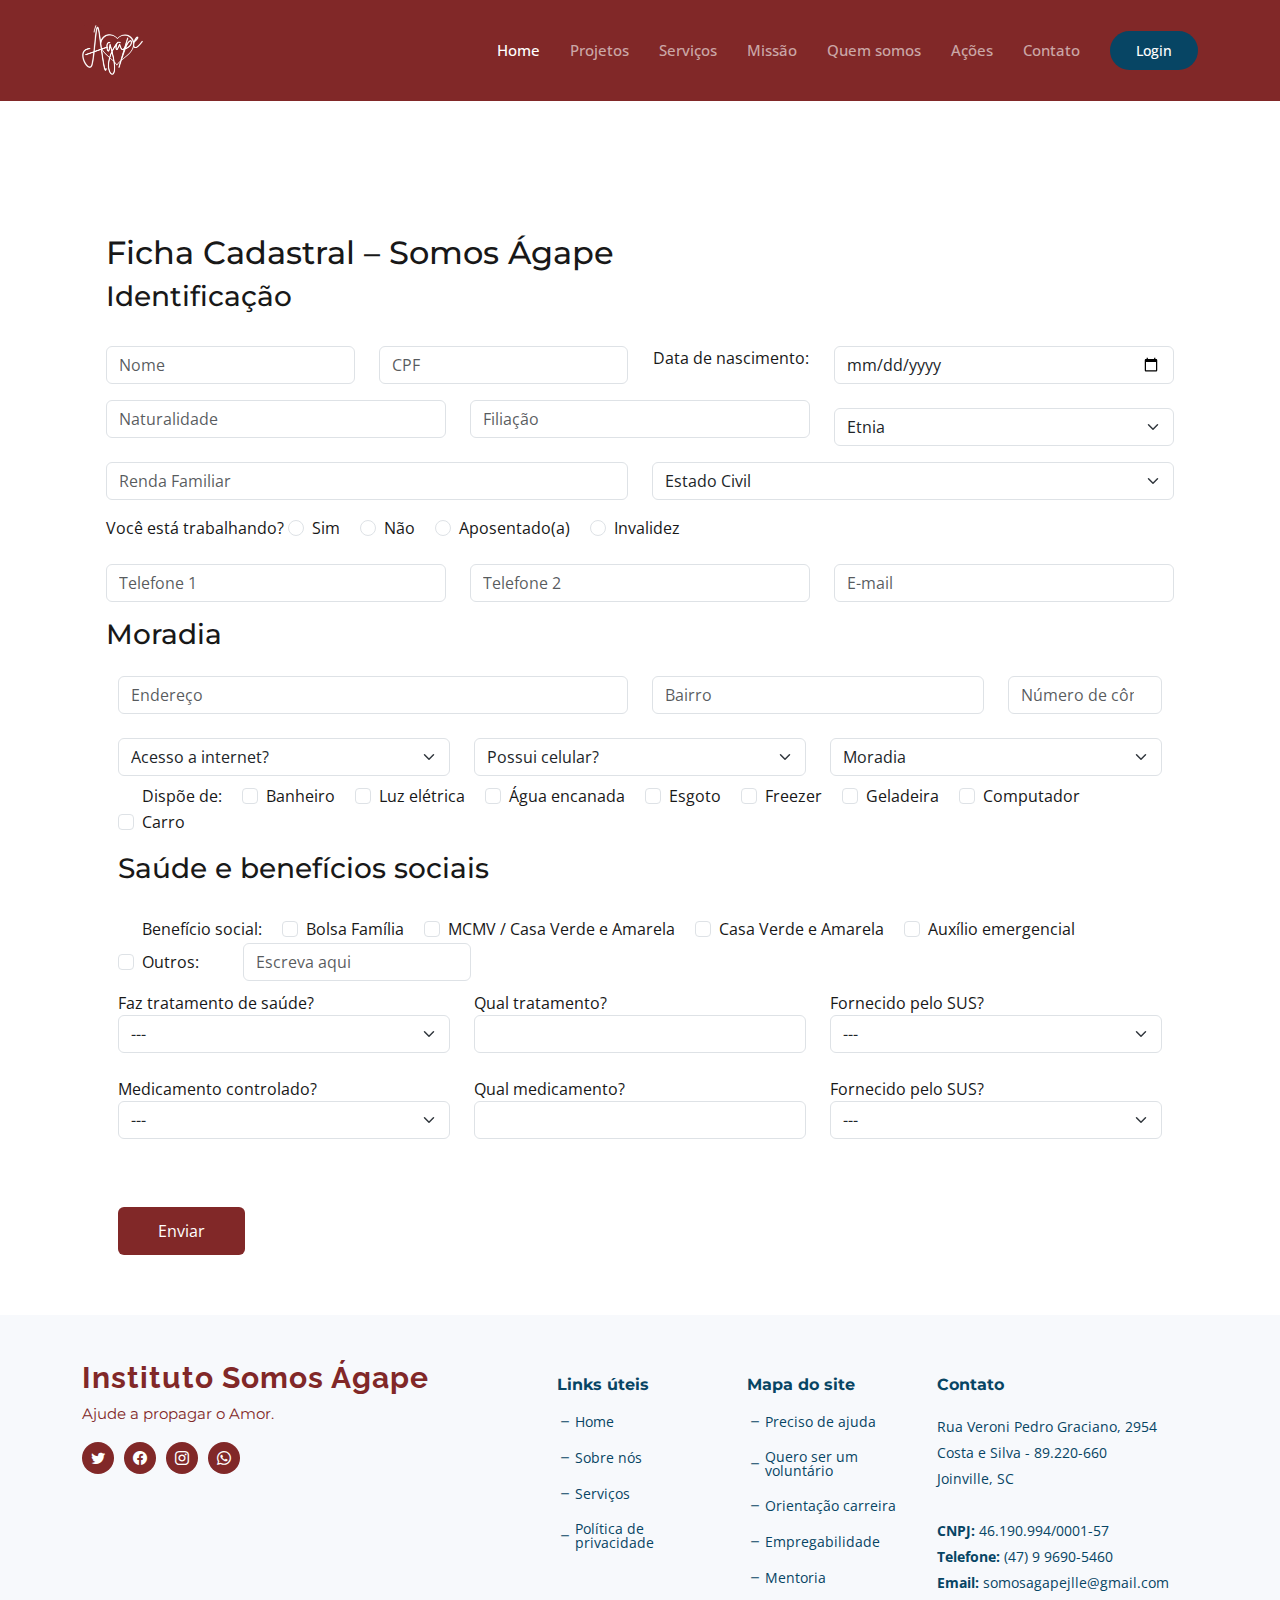
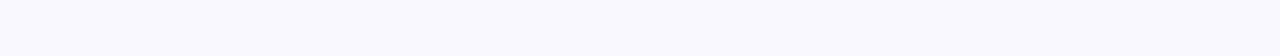
<file: cadastro_familia.html>
<!DOCTYPE html>
<html lang="en">

<head>
  <meta charset="utf-8">
  <meta content="width=device-width, initial-scale=1.0" name="viewport">

  <title>Instituto Somos Ágape - Login</title>
  <meta content="" name="description">
  <meta content="" name="keywords">

  <!-- Favicons -->
  <link href="assets/img/favicon.png" rel="icon">
  <link href="assets/img/apple-touch-icon.png" rel="apple-touch-icon">

  <!-- Google Fonts -->
  <link rel="preconnect" href="https://fonts.googleapis.com">
  <link rel="preconnect" href="https://fonts.gstatic.com" crossorigin>
  <link href="https://fonts.googleapis.com/css2?family=Open+Sans:ital,wght@0,300;0,400;0,500;0,600;0,700;1,300;1,400;1,600;1,700&family=Montserrat:ital,wght@0,300;0,400;0,500;0,600;0,700;1,300;1,400;1,500;1,600;1,700&family=Raleway:ital,wght@0,300;0,400;0,500;0,600;0,700;1,300;1,400;1,500;1,600;1,700&display=swap" rel="stylesheet">

  <!-- Vendor CSS Files -->
  <link href="assets/vendor/bootstrap/css/bootstrap.min.css" rel="stylesheet">
  <link href="assets/vendor/bootstrap-icons/bootstrap-icons.css" rel="stylesheet">
  <link href="assets/vendor/aos/aos.css" rel="stylesheet">
  <link href="assets/vendor/glightbox/css/glightbox.min.css" rel="stylesheet">
  <link href="assets/vendor/swiper/swiper-bundle.min.css" rel="stylesheet">
  <link href="assets/vendor/remixicon/remixicon.css" rel="stylesheet">

  <!-- Template Main CSS File -->
  <link href="assets/css/cadastro_familia.css" rel="stylesheet">
</head>

<body class="page-contact">

  <!-- ======= Header ======= -->
  <header id="header" class="header d-flex align-items-center fixed-top">
    <div class="container-fluid container-xl d-flex align-items-center justify-content-between">

      <a href="index.html" class="logo d-flex align-items-center">
        <!-- Uncomment the line below if you also wish to use an image logo -->
        <!-- <img src="assets/img/logo.png" alt=""> -->
        <h1 class="d-flex align-items-center"><img src="assets/img/logo_limpa.png" alt=""></h1>
      </a>

      <i class="mobile-nav-toggle mobile-nav-show bi bi-list"></i>
      <i class="mobile-nav-toggle mobile-nav-hide d-none bi bi-x"></i>

      <nav id="navbar" class="navbar">
        <ul>
          <li><a href="index.html" class="active">Home</a></li>
          <li><a href="index.html#why-us">Projetos</a></li>
          <li><a href="index.html#services-list">Serviços</a></li>
          <li><a href="index.html#call-to-action">Missão</a></li>
          <li><a href="index.html#team">Quem somos</a></li>
          <li><a href="index.html#recent-posts">Ações</a></li>
          <li><a href="contact.html">Contato</a></li>
          <li><a class="login btn" href="login.html">Login</a></li>
        </ul>
      </nav><!-- .navbar -->

    </div>
  </header><!-- End Header -->

  <main id="main">

    <!-- ======= Breadcrumbs ======= -->
    <div class="breadcrumbs d-flex align-items-center">
      <div class="container position-relative d-flex flex-column align-items-center">



      </div>
    </div><!-- End Breadcrumbs -->

    <!-- ======= Contact Section ======= -->
    <section id="login" class="login">
      <div class="container" data-aos="fade-up">

        <div class="section-title">
          <!-- <h1>Login</h1> -->
        </div>
        <form class="row mt-5 d-flex justify-content-between flex-fill container mt-5 form-container mx-auto" method="POST" action="config.php">
          <h2 class="mt-3">Ficha Cadastral – Somos Ágape</h2>
  
          <!-- Seção de Identificação -->
          <h3>Identificação</h3>
          <div class="container mt-3">
            <!-- <form> -->
              <!-- Linha 1: Nome, CPF, Data de Nascimento -->
              <div class="row mb-3">
                <div class="col-md-3 col-sm-6 mt-2">
                    <input type="text" class="form-control" placeholder="Nome" required>
                </div>
                <div class="col-md-3 col-sm-6 mt-2">
                    <input type="text" class="form-control" placeholder="CPF" maxlength="11" required>
                </div>
                <div class="col-md-2 col-sm-6 mt-2 text-center">
                    <span>Data de nascimento:</span>
                </div>
                <div class="col-md-4 col-sm-6 mt-2">
                  <input type="date" class="form-control" required>
              </div>
              </div>

              <!-- Linha 2: Naturalidade, Filiação, Etnia -->
              <div class="row mb-3 mt-2">
                <div class="col-md-4 col-sm-6">
                    <input type="text" class="form-control" placeholder="Naturalidade" required>
                </div>
                <div class="col-md-4 col-sm-6">
                    <input type="text" class="form-control" placeholder="Filiação" required>
                </div>
                <div class="col-md-4 col-sm-12 mt-2">
                    <select class="form-select" required>
                        <option selected disabled>Etnia</option>
                        <option value="branco">Branco</option>
                        <option value="preta">Preta</option>
                        <option value="parda">Parda</option>
                        <option value="indigena">Indígena</option>
                        <option value="outro">Outro</option>
                    </select>
                </div>
              </div>

    
              <!-- Linha 3: Renda Familiar, Estado Civil -->
              <div class="row mb-3 mt-2">
                  <div class="col">
                      <input type="text" class="form-control" placeholder="Renda Familiar" required>
                  </div>
                  <div class="col ">
                      <select class="form-select" required>
                          <option selected disabled>Estado Civil</option>
                          <option value="casado">Casado(a)</option>
                          <option value="uniao_estavel">União Estável</option>
                          <option value="solteiro">Solteiro(a)</option>
                          <option value="viuvo">Viúvo(a)</option>
                          <option value="divorciado">Divorciado(a)</option>
                          <option value="outro">Outro</option>
                      </select>
                  </div>
              </div>
    
              <!-- Linha 4: Trabalhando? -->
              <div class="mb-3 mt-2">
                <label class="form-label">Você está trabalhando?</label>
                <div class="form-check form-check-inline">
                    <input class="form-check-input" type="radio" name="trabalhando" id="trabalhandoSim" value="sim" required>
                    <label class="form-check-label" for="trabalhandoSim">Sim</label>
                </div>
                <div class="form-check form-check-inline">
                    <input class="form-check-input" type="radio" name="trabalhando" id="trabalhandoNao" value="nao">
                    <label class="form-check-label" for="trabalhandoNao">Não</label>
                </div>
                <div class="form-check form-check-inline">
                    <input class="form-check-input" type="radio" name="trabalhando" id="trabalhandoAposentado" value="aposentado">
                    <label class="form-check-label" for="trabalhandoAposentado">Aposentado(a)</label>
                </div>
                <div class="form-check form-check-inline">
                    <input class="form-check-input" type="radio" name="trabalhando" id="trabalhandoInvalidez" value="invalidez">
                    <label class="form-check-label" for="trabalhandoInvalidez">Invalidez</label>
                </div>
            </div>
              
    
            <!-- Linha 5: Telefone 1, Telefone 2, E-mail -->
            <div class="row mb-3">
                <div class="col">
                    <input type="tel" class="form-control" placeholder="Telefone 1" required>
                </div>
                <div class="col">
                    <input type="tel" class="form-control" placeholder="Telefone 2">
                </div>
                <div class="col">
                    <input type="email" class="form-control" placeholder="E-mail" required>
                </div>
            </div>

            <h3>Moradia</h3>
            <div class="container mt-3">
              <!-- <form> -->
              <!-- Linha 1: Nome, CPF, Data de Nascimento -->
              <div class="row mb-3">
                <div class="col-md-6 col-sm-6 mt-2">
                    <input type="text" class="form-control" placeholder="Endereço" required>
                </div>
                <div class="col-md-4 col-sm-4 mt-2">
                    <input type="text" class="form-control" placeholder="Bairro" required>
                </div>
                <div class="col-md-2 col-sm-2 mt-2">
                  <input type="number" class="form-control" placeholder="Número de cômodos">
                </div>
              </div>
              <div class="row mb-3">
                <div class="col-md-4 col-sm-4 mt-2">
                  <select class="form-select" required>
                      <option selected disabled>Acesso a internet?</option>
                      <option value="sim">Sim</option>
                      <option value="nao">Não</option>
                  </select>
                </div>
                <div class="col-md-4 col-sm-4 mt-2">
                  <select class="form-select" required>
                      <option selected disabled>Possui celular?</option>
                      <option value="sim">Sim</option>
                      <option value="nao">Não</option>
                  </select>
                </div>
                <div class="col-md-4 col-sm-4 mt-2">
                  <select class="form-select" required>
                      <option selected disabled>Moradia</option>
                      <option value="propria">Própria</option>
                      <option value="financiada">Financiada</option>
                      <option value="alugada">Alugada</option>
                      <option value="cedido">Cedido</option>
                      <option value="invasão">Invasão</option>
                      <option value="outros">Outros</option>
                  </select>
                </div>
                <div class="col-md-12 col-sm-12 mt-2">
                  <p class="form-check form-check-inline">Dispõe de:</p>
                  <div class="form-check form-check-inline">
                    <input class="form-check-input" type="checkbox" name="features" id="banheiro" value="banheiro">
                    <label class="form-check-label" for="banheiro">Banheiro</label>
                  </div>
                  <div class="form-check form-check-inline">
                    <input class="form-check-input" type="checkbox" name="features" id="eletricidade" value="eletricidade">
                    <label class="form-check-label" for="eletricidade">Luz elétrica</label>
                  </div>
                  <div class="form-check form-check-inline">
                    <input class="form-check-input" type="checkbox" name="features" id="agua" value="agua">
                    <label class="form-check-label" for="agua">Água encanada</label>
                  </div>
                  <div class="form-check form-check-inline">
                    <input class="form-check-input" type="checkbox" name="features" id="esgoto" value="esgoto">
                    <label class="form-check-label" for="esgoto">Esgoto</label>
                  </div>
                  <div class="form-check form-check-inline">
                    <input class="form-check-input" type="checkbox" name="features" id="freezer" value="freezer">
                    <label class="form-check-label" for="freezer">Freezer</label>
                  </div>
                  <div class="form-check form-check-inline">
                    <input class="form-check-input" type="checkbox" name="features" id="geladeira" value="geladeira">
                    <label class="form-check-label" for="geladeira">Geladeira</label>
                  </div>
                  <div class="form-check form-check-inline">
                    <input class="form-check-input" type="checkbox" name="features" id="computador" value="computador">
                    <label class="form-check-label" for="computador">Computador</label>
                  </div>
                  <div class="form-check form-check-inline">
                    <input class="form-check-input" type="checkbox" name="features" id="carro" value="carro">
                    <label class="form-check-label" for="carro">Carro</label>
                  </div>

              </div>
              <h3 class="mt-3">Saúde e benefícios sociais</h3>
              <div class="container mt-3">
                <div class="row mb-3">
                  <div class="col-md-12 col-sm-12 mt-2">
                    <p class="form-check form-check-inline">Benefício social:</p>
                    <div class="form-check form-check-inline">
                      <input class="form-check-input" type="checkbox" name="features" id="bolsa_familia" value="bolsa_familia">
                      <label class="form-check-label" for="bolsa_familia">Bolsa Família</label>
                    </div>
                    <div class="form-check form-check-inline">
                      <input class="form-check-input" type="checkbox" name="features" id="mcmv" value="mcmv">
                      <label class="form-check-label" for="mcmv">MCMV / Casa Verde e Amarela</label>
                    </div>
                    <div class="form-check form-check-inline">
                      <input class="form-check-input" type="checkbox" name="features" id="cva" value="cva">
                      <label class="form-check-label" for="cva">Casa Verde e Amarela</label>
                    </div>
                    <div class="form-check form-check-inline">
                      <input class="form-check-input" type="checkbox" name="features" id="aux_emergencial" value="aux_emergencial">
                      <label class="form-check-label" for="aux_emergencial">Auxílio emergencial</label>
                    </div>
                    <div class="form-check form-check-inline">
                      <input class="form-check-input" type="checkbox" name="features" id="outro" value="outro">
                      <label class="form-check-label" for="outro">Outros:</label>
                    </div>
                    <div class="form-check form-check-inline">
                      <!-- <div class="col-md-4 col-sm-4 mt-2"> -->
                        <input type="text" class="form-control" name="outro_texto" id="outro_texto" placeholder="Escreva aqui" required>
                    <!-- </div>   -->
                    </div> 
                    <div class="row mb-3">
                      <div class="col-md-4 col-sm-4 mt-2">
                        <label for="">Faz tratamento de saúde?</label>
                        <select class="form-select" required>
                            <option selected disabled>---</option>
                            <option value="nao">Não</option>
                            <option value="sim">Sim</option>
                        </select>
                      </div>
                      <div class="col-md-4 col-sm-4 mt-2">
                        <label for="">Qual tratamento?</label>
                        <input type="text" class="form-control" name="qual_tratamento" id="qual_tratamento">
                      </div>
                      <div class="col-md-4 col-sm-4 mt-2">
                        <label for="">Fornecido pelo SUS?</label>
                        <select class="form-select" required>
                            <option selected disabled>---</option>
                            <option value="nao">Não</option>
                            <option value="sim">Sim</option>
                        </select>
                      </div>
                    </div>
                    <div class="row mb-3">
                      <div class="col-md-4 col-sm-4 mt-2">
                        <label for="">Medicamento controlado?</label>
                        <select class="form-select" required>
                            <option selected disabled>---</option>
                            <option value="nao">Não</option>
                            <option value="sim">Sim</option>
                        </select>
                      </div>
                      <div class="col-md-4 col-sm-4 mt-2">
                        <label for="">Qual medicamento?</label>
                        <input type="text" class="form-control" name="qual_medicamento" id="qual_medicamento">
                      </div>
                      <div class="col-md-4 col-sm-4 mt-2">
                        <label for="">Fornecido pelo SUS?</label>
                        <select class="form-select" required>
                            <option selected disabled>---</option>
                            <option value="nao">Não</option>
                            <option value="sim">Sim</option>
                        </select>
                      </div>
                    </div>
                    



                </div>
                </div>
              </div>
              
            </div>
    
            <!-- Botão de envio -->
            <button type="submit" name="submit" class="btn btn-primary" onsubmit="return cadastrar()">Enviar</button>
            <!-- </form> -->
        </div>
      </form>

      </div>
    </section>
    <!-- End login Section -->

  </main><!-- End #main -->

  <!-- ======= Footer ======= -->
  <footer id="footer" class="footer">

    <div class="footer-content">
      <div class="container">
        <div class="row gy-4">
          <div class="col-lg-5 col-md-12 footer-info">
            <a href="index.html" class="logo d-flex align-items-center">
              <span>Instituto Somos Ágape</span>
            </a>
            <p>Ajude a propagar o Amor.</p>
            <div class="social-links d-flex  mt-3">
              <a href="#" class="twitter"><i class="bi bi-twitter"></i></a>
              <a href="#" class="facebook"><i class="bi bi-facebook"></i></a>
              <a target="_blank" href="https://www.instagram.com/institutosomosagape/" class="instagram"><i class="bi bi-instagram"></i></a>
              <a target="_blank" href="https://api.whatsapp.com/send?phone=554796905460" class="linkedin"><i class="bi bi-whatsapp"></i></a>
            </div>
          </div>

          <div class="col-lg-2 col-6 footer-links">
            <h4>Links úteis</h4>
            <ul>
              <li><i class="bi bi-dash"></i> <a href="#">Home</a></li>
              <li><i class="bi bi-dash"></i> <a href="#">Sobre nós</a></li>
              <li><i class="bi bi-dash"></i> <a href="#">Serviços</a></li>
              <!-- <li><i class="bi bi-dash"></i> <a href="#">Terms of service</a></li> -->
              <li><i class="bi bi-dash"></i> <a target="_blank" href="https://drive.google.com/file/d/1CvVMq7YPQeUaAF-wxDKfb9F_fYGl2uC-/view?usp=share_link">Política de privacidade</a></li>
            </ul>
          </div>

          <div class="col-lg-2 col-6 footer-links">
            <h4>Mapa do site</h4>
            <ul>
              <li><i class="bi bi-dash"></i> <a href="#">Preciso de ajuda</a></li>
              <li><i class="bi bi-dash"></i> <a href="#">Quero ser um voluntário</a></li>
              <li><i class="bi bi-dash"></i> <a href="#">Orientação carreira</a></li>
              <li><i class="bi bi-dash"></i> <a href="#">Empregabilidade</a></li>
              <li><i class="bi bi-dash"></i> <a href="#">Mentoria</a></li>
            </ul>
          </div>

          <div class="col-lg-3 col-md-12 footer-contact text-center text-md-start">
            <h4>Contato</h4>
            <p>
              Rua Veroni Pedro Graciano, 2954<br>
              Costa e Silva - 89.220-660<br>
              Joinville, SC
               <br><br>
               <strong>CNPJ:</strong> 46.190.994/0001-57<br> 
              <strong>Telefone:</strong> (47) 9 9690-5460<br>
              <strong>Email:</strong> somosagapejlle@gmail.com<br>
            </p>

          </div>

        </div>
      </div>
    </div>

    <!-- <div class="footer-legal">
      <div class="container">
        <div class="copyright">
          &copy; Copyright <strong><span>Nova</span></strong>. All Rights Reserved
        </div>
        <div class="credits"> -->
          <!-- All the links in the footer should remain intact. -->
          <!-- You can delete the links only if you purchased the pro version. -->
          <!-- Licensing information: https://bootstrapmade.com/license/ -->
          <!-- Purchase the pro version with working PHP/AJAX contact form: https://bootstrapmade.com/nova-bootstrap-business-template/ -->
          <!-- Designed by <a href="https://bootstrapmade.com/">BootstrapMade</a>
        </div>
      </div>
    </div> -->
  <!-- </footer> -->
  <!-- End Footer --><!-- End Footer -->

  <a href="#" class="scroll-top d-flex align-items-center justify-content-center"><i class="bi bi-arrow-up-short"></i></a>

  <div id="preloader"></div>

  <!-- Vendor JS Files -->
  <script src="assets/vendor/bootstrap/js/bootstrap.bundle.min.js"></script>
  <script src="assets/vendor/aos/aos.js"></script>
  <script src="assets/vendor/glightbox/js/glightbox.min.js"></script>
  <script src="assets/vendor/swiper/swiper-bundle.min.js"></script>
  <script src="assets/vendor/isotope-layout/isotope.pkgd.min.js"></script>
  <script src="assets/vendor/php-email-form/validate.js"></script>

  <!-- Template Main JS File -->
  <script src="assets/js/main.js"></script>

</body>

</html>
</file>
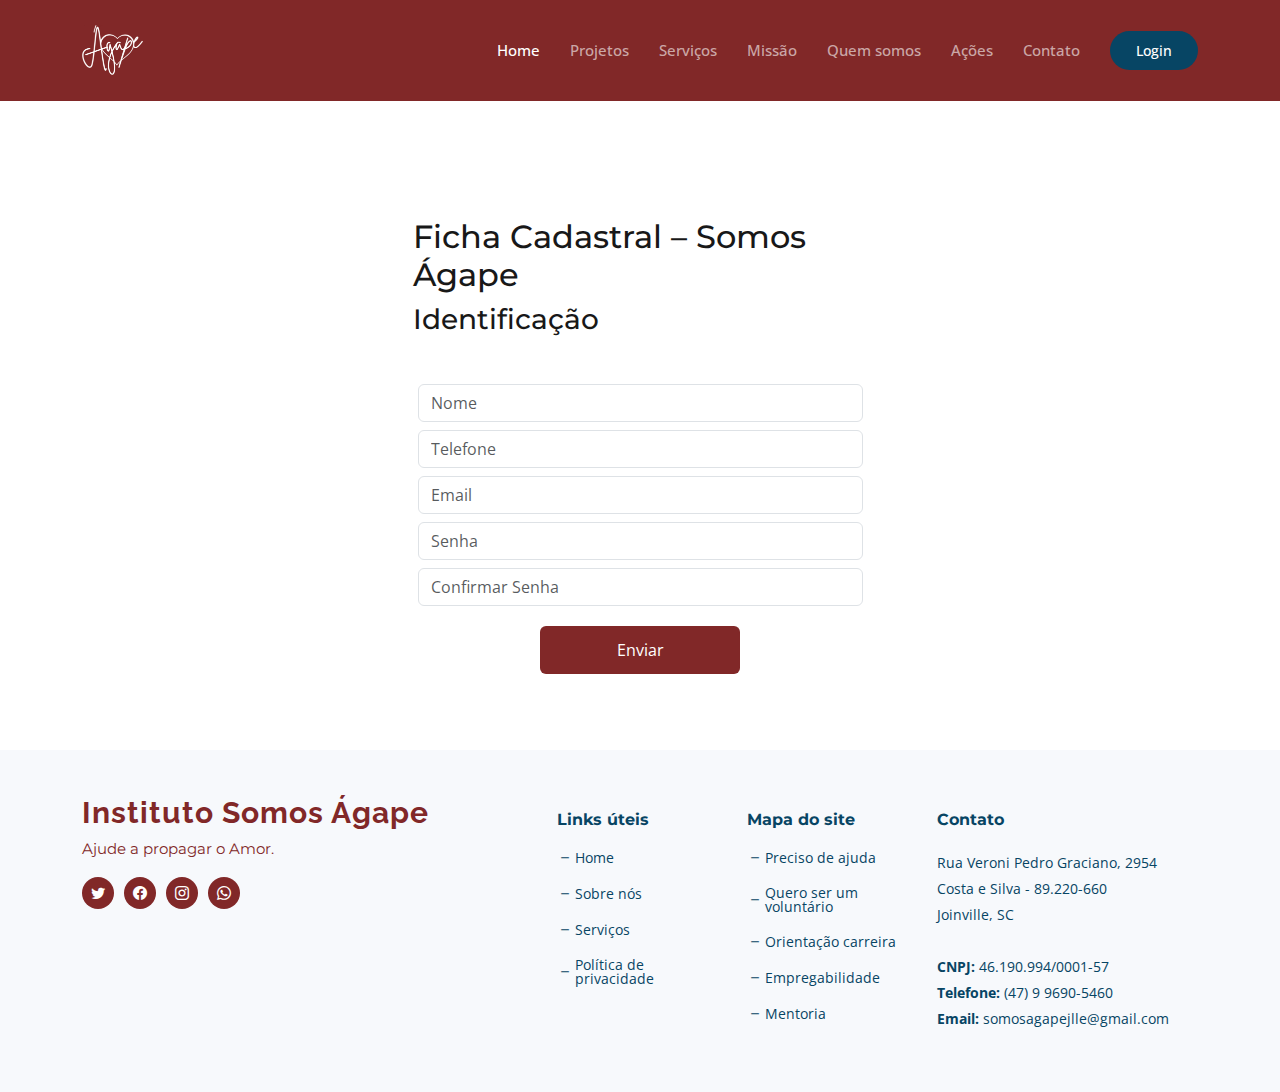
<file: cadastro_teste.html>
<!-- <!DOCTYPE html> -->
<html lang="en">

<head>
  <meta charset="utf-8">
  <meta content="width=device-width, initial-scale=1.0" name="viewport">

  <title>Instituto Somos Ágape - Login</title>
  <meta content="" name="description">
  <meta content="" name="keywords">

  <!-- Favicons -->
  <link href="assets/img/favicon.png" rel="icon">
  <link href="assets/img/apple-touch-icon.png" rel="apple-touch-icon">

  <!-- Google Fonts -->
  <link rel="preconnect" href="https://fonts.googleapis.com">
  <link rel="preconnect" href="https://fonts.gstatic.com" crossorigin>
  <link href="https://fonts.googleapis.com/css2?family=Open+Sans:ital,wght@0,300;0,400;0,500;0,600;0,700;1,300;1,400;1,600;1,700&family=Montserrat:ital,wght@0,300;0,400;0,500;0,600;0,700;1,300;1,400;1,500;1,600;1,700&family=Raleway:ital,wght@0,300;0,400;0,500;0,600;0,700;1,300;1,400;1,500;1,600;1,700&display=swap" rel="stylesheet">

  <!-- Vendor CSS Files -->
  <link href="assets/vendor/bootstrap/css/bootstrap.min.css" rel="stylesheet">
  <link href="assets/vendor/bootstrap-icons/bootstrap-icons.css" rel="stylesheet">
  <link href="assets/vendor/aos/aos.css" rel="stylesheet">
  <link href="assets/vendor/glightbox/css/glightbox.min.css" rel="stylesheet">
  <link href="assets/vendor/swiper/swiper-bundle.min.css" rel="stylesheet">
  <link href="assets/vendor/remixicon/remixicon.css" rel="stylesheet">

  <!-- Template Main CSS File -->
  <link href="assets/css/cadastro_familia.css" rel="stylesheet">
</head>

<body class="page-contact">

  <!-- ======= Header ======= -->
  <header id="header" class="header d-flex align-items-center fixed-top">
    <div class="container-fluid container-xl d-flex align-items-center justify-content-between">

      <a href="index.html" class="logo d-flex align-items-center">
        <!-- Uncomment the line below if you also wish to use an image logo -->
        <!-- <img src="assets/img/logo.png" alt=""> -->
        <h1 class="d-flex align-items-center"><img src="assets/img/logo_limpa.png" alt=""></h1>
      </a>

      <i class="mobile-nav-toggle mobile-nav-show bi bi-list"></i>
      <i class="mobile-nav-toggle mobile-nav-hide d-none bi bi-x"></i>

      <nav id="navbar" class="navbar">
        <ul>
          <li><a href="index.html" class="active">Home</a></li>
          <li><a href="index.html#why-us">Projetos</a></li>
          <li><a href="index.html#services-list">Serviços</a></li>
          <li><a href="index.html#call-to-action">Missão</a></li>
          <li><a href="index.html#team">Quem somos</a></li>
          <li><a href="index.html#recent-posts">Ações</a></li>
          <li><a href="contact.html">Contato</a></li>
          <li><a class="login btn" href="login.html">Login</a></li>
        </ul>
      </nav><!-- .navbar -->

    </div>
  </header><!-- End Header -->

  <main id="main">

    <!-- ======= Breadcrumbs ======= -->
    <div class="breadcrumbs d-flex align-items-center">
      <div class="container position-relative d-flex flex-column align-items-center">



      </div>
    </div><!-- End Breadcrumbs -->

    <!-- ======= Contact Section ======= -->
    <section id="login" class="login">
      <div class="container" data-aos="fade-up">
    
        <div class="section-title">
          </div>
    
        <div class="form-container mx-auto">
          <form class="container mt-5 form-container mx-auto" method="POST" action="config.php">
            <h2 class="col-xl-5 col-md-10 col-sm-12 mt-2 mx-auto">Ficha Cadastral – Somos Ágape</h2>
    
            <h3 class="col-xl-5 col-md-10 col-sm-12 mt-2 mx-auto">Identificação</h3>
            <div class="container mt-5 form-container mx-auto">
              <form method="POST" action="cadastro_teste.php" class="">
                <div class="">
                  <div class="col-xl-5 col-md-10 col-sm-12 mt-2 mx-auto">
                      <input type="text" name="nome" class="form-control" placeholder="Nome" maxlength="30" required>
                  </div>
                  <!-- <div class="col-xl-5 col-md-6 col-sm-12 mt-2 mx-auto">
                      <input type="text" class="form-control" placeholder="CPF" maxlength="11" required>
                  </div> -->
                  <div class="col-xl-5 col-md-10 col-sm-12 mt-2 mx-auto">
                    <input type="tel" name="telefone" class="form-control" placeholder="Telefone" maxlength="11" required>
                  </div>
                  <div class="col-xl-5 col-md-10 col-sm-12 mt-2 mx-auto">
                    <input type="email" name="email" class="form-control" placeholder="Email" maxlength="40" required>
                  </div>
                  <div class="col-xl-5 col-md-10 col-sm-12 mt-2 mx-auto">
                    <input type="password" name="senha" class="form-control" placeholder="Senha" maxlength="15" required>
                  </div>
                  <div class="col-xl-5 col-md-10 col-sm-12 mt-2 mx-auto">
                    <input type="password" name="confirmarsenha" class="form-control" placeholder="Confirmar Senha" maxlength="15" required>
                  </div>
                </div>
    
                <div class="row mb-3 d-flex align-items-center">
                  <button type="submit" class="btn btn-primary btn-block mx-auto" onsubmit="return cadastrar()">Enviar</button>
                </div>
              </form>
            </div>
          </form>
        </div>
    
        </section>
    <!-- End login Section -->

  </main><!-- End #main -->

  <!-- ======= Footer ======= -->
  <footer id="footer" class="footer">

    <div class="footer-content">
      <div class="container">
        <div class="row gy-4">
          <div class="col-lg-5 col-md-12 footer-info">
            <a href="index.html" class="logo d-flex align-items-center">
              <span>Instituto Somos Ágape</span>
            </a>
            <p>Ajude a propagar o Amor.</p>
            <div class="social-links d-flex  mt-3">
              <a href="#" class="twitter"><i class="bi bi-twitter"></i></a>
              <a href="#" class="facebook"><i class="bi bi-facebook"></i></a>
              <a target="_blank" href="https://www.instagram.com/institutosomosagape/" class="instagram"><i class="bi bi-instagram"></i></a>
              <a target="_blank" href="https://api.whatsapp.com/send?phone=554796905460" class="linkedin"><i class="bi bi-whatsapp"></i></a>
            </div>
          </div>

          <div class="col-lg-2 col-6 footer-links">
            <h4>Links úteis</h4>
            <ul>
              <li><i class="bi bi-dash"></i> <a href="#">Home</a></li>
              <li><i class="bi bi-dash"></i> <a href="#">Sobre nós</a></li>
              <li><i class="bi bi-dash"></i> <a href="#">Serviços</a></li>
              <!-- <li><i class="bi bi-dash"></i> <a href="#">Terms of service</a></li> -->
              <li><i class="bi bi-dash"></i> <a target="_blank" href="https://drive.google.com/file/d/1CvVMq7YPQeUaAF-wxDKfb9F_fYGl2uC-/view?usp=share_link">Política de privacidade</a></li>
            </ul>
          </div>

          <div class="col-lg-2 col-6 footer-links">
            <h4>Mapa do site</h4>
            <ul>
              <li><i class="bi bi-dash"></i> <a href="#">Preciso de ajuda</a></li>
              <li><i class="bi bi-dash"></i> <a href="#">Quero ser um voluntário</a></li>
              <li><i class="bi bi-dash"></i> <a href="#">Orientação carreira</a></li>
              <li><i class="bi bi-dash"></i> <a href="#">Empregabilidade</a></li>
              <li><i class="bi bi-dash"></i> <a href="#">Mentoria</a></li>
            </ul>
          </div>

          <div class="col-lg-3 col-md-12 footer-contact text-center text-md-start">
            <h4>Contato</h4>
            <p>
              Rua Veroni Pedro Graciano, 2954<br>
              Costa e Silva - 89.220-660<br>
              Joinville, SC
               <br><br>
               <strong>CNPJ:</strong> 46.190.994/0001-57<br> 
              <strong>Telefone:</strong> (47) 9 9690-5460<br>
              <strong>Email:</strong> somosagapejlle@gmail.com<br>
            </p>

          </div>

        </div>
      </div>
    </div>

    <!-- <div class="footer-legal">
      <div class="container">
        <div class="copyright">
          &copy; Copyright <strong><span>Nova</span></strong>. All Rights Reserved
        </div>
        <div class="credits"> -->
          <!-- All the links in the footer should remain intact. -->
          <!-- You can delete the links only if you purchased the pro version. -->
          <!-- Licensing information: https://bootstrapmade.com/license/ -->
          <!-- Purchase the pro version with working PHP/AJAX contact form: https://bootstrapmade.com/nova-bootstrap-business-template/ -->
          <!-- Designed by <a href="https://bootstrapmade.com/">BootstrapMade</a>
        </div>
      </div>
    </div> -->
  <!-- </footer> -->
  <!-- End Footer --><!-- End Footer -->

  <a href="#" class="scroll-top d-flex align-items-center justify-content-center"><i class="bi bi-arrow-up-short"></i></a>

  <div id="preloader"></div>

  <!-- Vendor JS Files -->
  <script src="assets/vendor/bootstrap/js/bootstrap.bundle.min.js"></script>
  <script src="assets/vendor/aos/aos.js"></script>
  <script src="assets/vendor/glightbox/js/glightbox.min.js"></script>
  <script src="assets/vendor/swiper/swiper-bundle.min.js"></script>
  <script src="assets/vendor/isotope-layout/isotope.pkgd.min.js"></script>
  <script src="assets/vendor/php-email-form/validate.js"></script>

  <!-- Template Main JS File -->
  <script src="assets/js/main.js"></script>



</body>

</html>
</file>
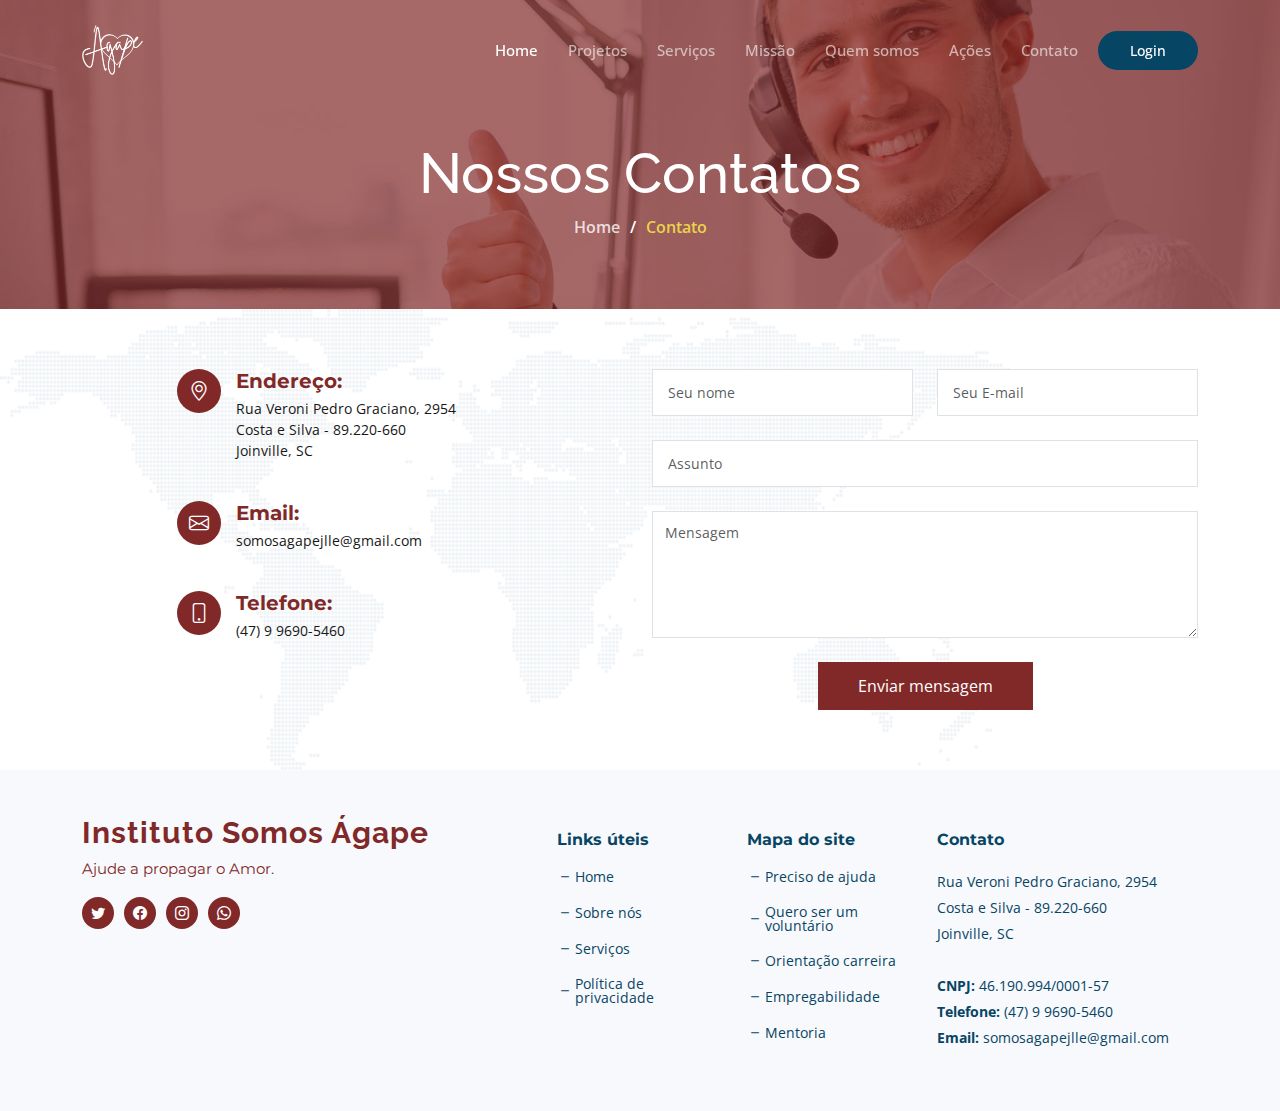
<file: contact.html>
<!DOCTYPE html>
<html lang="en">

<head>
  <meta charset="utf-8">
  <meta content="width=device-width, initial-scale=1.0" name="viewport">

  <title>Nova Bootstrap Template - Contact</title>
  <meta content="" name="description">
  <meta content="" name="keywords">

  <!-- Favicons -->
  <link href="assets/img/favicon/favicon-32x32.png" rel="icon">
  <link href="assets/img/favicon/apple-touch-icon.png" rel="apple-touch-icon">

  <!-- Google Fonts -->
  <link rel="preconnect" href="https://fonts.googleapis.com">
  <link rel="preconnect" href="https://fonts.gstatic.com" crossorigin>
  <link href="https://fonts.googleapis.com/css2?family=Open+Sans:ital,wght@0,300;0,400;0,500;0,600;0,700;1,300;1,400;1,600;1,700&family=Montserrat:ital,wght@0,300;0,400;0,500;0,600;0,700;1,300;1,400;1,500;1,600;1,700&family=Raleway:ital,wght@0,300;0,400;0,500;0,600;0,700;1,300;1,400;1,500;1,600;1,700&display=swap" rel="stylesheet">

  <!-- Vendor CSS Files -->
  <link href="assets/vendor/bootstrap/css/bootstrap.min.css" rel="stylesheet">
  <link href="assets/vendor/bootstrap-icons/bootstrap-icons.css" rel="stylesheet">
  <link href="assets/vendor/aos/aos.css" rel="stylesheet">
  <link href="assets/vendor/glightbox/css/glightbox.min.css" rel="stylesheet">
  <link href="assets/vendor/swiper/swiper-bundle.min.css" rel="stylesheet">
  <link href="assets/vendor/remixicon/remixicon.css" rel="stylesheet">

  <!-- Template Main CSS File -->
  <link href="assets/css/main.css" rel="stylesheet">

  <!-- =======================================================
  * Template Name: Nova
  * Updated: Aug 30 2023 with Bootstrap v5.3.1
  * Template URL: https://bootstrapmade.com/nova-bootstrap-business-template/
  * Author: BootstrapMade.com
  * License: https://bootstrapmade.com/license/
  ======================================================== -->
</head>

<body class="page-contact">

  <!-- ======= Header ======= -->
  <header id="header" class="header d-flex align-items-center fixed-top">
    <div class="container-fluid container-xl d-flex align-items-center justify-content-between">

      <a href="index.html" class="logo d-flex align-items-center">
        <!-- Uncomment the line below if you also wish to use an image logo -->
        <!-- <img src="assets/img/logo.png" alt=""> -->
        <h1 class="d-flex align-items-center"><img src="assets/img/logo_limpa.png" alt=""></h1>
      </a>

      <i class="mobile-nav-toggle mobile-nav-show bi bi-list"></i>
      <i class="mobile-nav-toggle mobile-nav-hide d-none bi bi-x"></i>

      <nav id="navbar" class="navbar">
        <ul>
          <li><a href="index.html" class="active">Home</a></li>
          <li><a href="index.html#why-us">Projetos</a></li>
          <li><a href="index.html#services-list">Serviços</a></li>
          <li><a href="index.html#call-to-action">Missão</a></li>
          <li><a href="index.html#team">Quem somos</a></li>
          <li><a href="index.html#recent-posts">Ações</a></li>
          <li><a href="contact.html">Contato</a></li>
          <li><a class="login btn" href="login.php">Login</a></li>
        </ul>
      </nav><!-- .navbar -->

    </div>
  </header><!-- End Header -->

  <main id="main">

    <!-- ======= Breadcrumbs ======= -->
    <div class="breadcrumbs d-flex align-items-center" style="background-image: url('assets/img/contact-header.jpg');">
      <div class="container position-relative d-flex flex-column align-items-center">

        <h2>Nossos Contatos</h2>
        <ol>
          <li><a href="index.html">Home</a></li>
          <li>Contato</li>
        </ol>

      </div>
    </div><!-- End Breadcrumbs -->

    <!-- ======= Contact Section ======= -->
    <section id="contact" class="contact">
      <div class="container position-relative" data-aos="fade-up">

        <div class="row gy-4 d-flex justify-content-end">

          <div class="col-lg-5" data-aos="fade-up" data-aos-delay="100">

            <div class="info-item d-flex">
              <i class="bi bi-geo-alt flex-shrink-0"></i>
              <div>
                <h4>Endereço:</h4>
                <p>Rua Veroni Pedro Graciano, 2954</p>
                <p>Costa e Silva - 89.220-660</p>
                <p>Joinville, SC</p>
              </div>
            </div><!-- End Info Item -->

            <div class="info-item d-flex">
              <i class="bi bi-envelope flex-shrink-0"></i>
              <div>
                <h4>Email:</h4>
                <p>somosagapejlle@gmail.com</p>
              </div>
            </div><!-- End Info Item -->

            <div class="info-item d-flex">
              <i class="bi bi-phone flex-shrink-0"></i>
              <div>
                <h4>Telefone:</h4>
                <p>(47) 9 9690-5460</p>
              </div>
            </div><!-- End Info Item -->

          </div>

          <div class="col-lg-6" data-aos="fade-up" data-aos-delay="250">

            <form action="forms/contact.php" method="post" role="form" class="php-email-form">
              <div class="row">
                <div class="col-md-6 form-group">
                  <input type="text" name="name" class="form-control" id="name" placeholder="Seu nome" required>
                </div>
                <div class="col-md-6 form-group mt-3 mt-md-0">
                  <input type="email" class="form-control" name="email" id="email" placeholder="Seu E-mail" required>
                </div>
              </div>
              <div class="form-group mt-3">
                <input type="text" class="form-control" name="subject" id="subject" placeholder="Assunto" required>
              </div>
              <div class="form-group mt-3">
                <textarea class="form-control" name="message" rows="5" placeholder="Mensagem" required></textarea>
              </div>
              <div class="my-3">
                <div class="loading">Carregando</div>
                <div class="error-message"></div>
                <div class="sent-message">Sua mensagem foi enviada. Obrigado!</div>
              </div>
              <div class="text-center"><button type="submit">Enviar mensagem</button></div>
            </form>

          </div><!-- End Contact Form -->

        </div>

      </div>
    </section><!-- End Contact Section -->

  </main><!-- End #main -->

  <!-- ======= Footer ======= -->
  <footer id="footer" class="footer">

    <div class="footer-content">
      <div class="container">
        <div class="row gy-4">
          <div class="col-lg-5 col-md-12 footer-info">
            <a href="index.html" class="logo d-flex align-items-center">
              <span>Instituto Somos Ágape</span>
            </a>
            <p>Ajude a propagar o Amor.</p>
            <div class="social-links d-flex  mt-3">
              <a href="#" class="twitter"><i class="bi bi-twitter"></i></a>
              <a href="#" class="facebook"><i class="bi bi-facebook"></i></a>
              <a target="_blank" href="https://www.instagram.com/institutosomosagape/" class="instagram"><i class="bi bi-instagram"></i></a>
              <a target="_blank" href="https://api.whatsapp.com/send?phone=554796905460" class="linkedin"><i class="bi bi-whatsapp"></i></a>
            </div>
          </div>

          <div class="col-lg-2 col-6 footer-links">
            <h4>Links úteis</h4>
            <ul>
              <li><i class="bi bi-dash"></i> <a href="#">Home</a></li>
              <li><i class="bi bi-dash"></i> <a href="#">Sobre nós</a></li>
              <li><i class="bi bi-dash"></i> <a href="#">Serviços</a></li>
              <!-- <li><i class="bi bi-dash"></i> <a href="#">Terms of service</a></li> -->
              <li><i class="bi bi-dash"></i> <a target="_blank" href="https://drive.google.com/file/d/1CvVMq7YPQeUaAF-wxDKfb9F_fYGl2uC-/view?usp=share_link">Política de privacidade</a></li>
            </ul>
          </div>

          <div class="col-lg-2 col-6 footer-links">
            <h4>Mapa do site</h4>
            <ul>
              <li><i class="bi bi-dash"></i> <a href="#">Preciso de ajuda</a></li>
              <li><i class="bi bi-dash"></i> <a href="#">Quero ser um voluntário</a></li>
              <li><i class="bi bi-dash"></i> <a href="#">Orientação carreira</a></li>
              <li><i class="bi bi-dash"></i> <a href="#">Empregabilidade</a></li>
              <li><i class="bi bi-dash"></i> <a href="#">Mentoria</a></li>
            </ul>
          </div>

          <div class="col-lg-3 col-md-12 footer-contact text-center text-md-start">
            <h4>Contato</h4>
            <p>
              Rua Veroni Pedro Graciano, 2954<br>
              Costa e Silva - 89.220-660<br>
              Joinville, SC
               <br><br>
               <strong>CNPJ:</strong> 46.190.994/0001-57<br> 
              <strong>Telefone:</strong> (47) 9 9690-5460<br>
              <strong>Email:</strong> somosagapejlle@gmail.com<br>
            </p>

          </div>

        </div>
      </div>
    </div>

    <!-- <div class="footer-legal">
      <div class="container">
        <div class="copyright">
          &copy; Copyright <strong><span>Nova</span></strong>. All Rights Reserved
        </div>
        <div class="credits"> -->
          <!-- All the links in the footer should remain intact. -->
          <!-- You can delete the links only if you purchased the pro version. -->
          <!-- Licensing information: https://bootstrapmade.com/license/ -->
          <!-- Purchase the pro version with working PHP/AJAX contact form: https://bootstrapmade.com/nova-bootstrap-business-template/ -->
          <!-- Designed by <a href="https://bootstrapmade.com/">BootstrapMade</a>
        </div>
      </div>
    </div> -->
  <!-- </footer> -->
  <!-- End Footer --><!-- End Footer -->

  <a href="#" class="scroll-top d-flex align-items-center justify-content-center"><i class="bi bi-arrow-up-short"></i></a>

  <div id="preloader"></div>

  <!-- Vendor JS Files -->
  <script src="assets/vendor/bootstrap/js/bootstrap.bundle.min.js"></script>
  <script src="assets/vendor/aos/aos.js"></script>
  <script src="assets/vendor/glightbox/js/glightbox.min.js"></script>
  <script src="assets/vendor/swiper/swiper-bundle.min.js"></script>
  <script src="assets/vendor/isotope-layout/isotope.pkgd.min.js"></script>
  <script src="assets/vendor/php-email-form/validate.js"></script>

  <!-- Template Main JS File -->
  <script src="assets/js/main.js"></script>

</body>

</html>
</file>
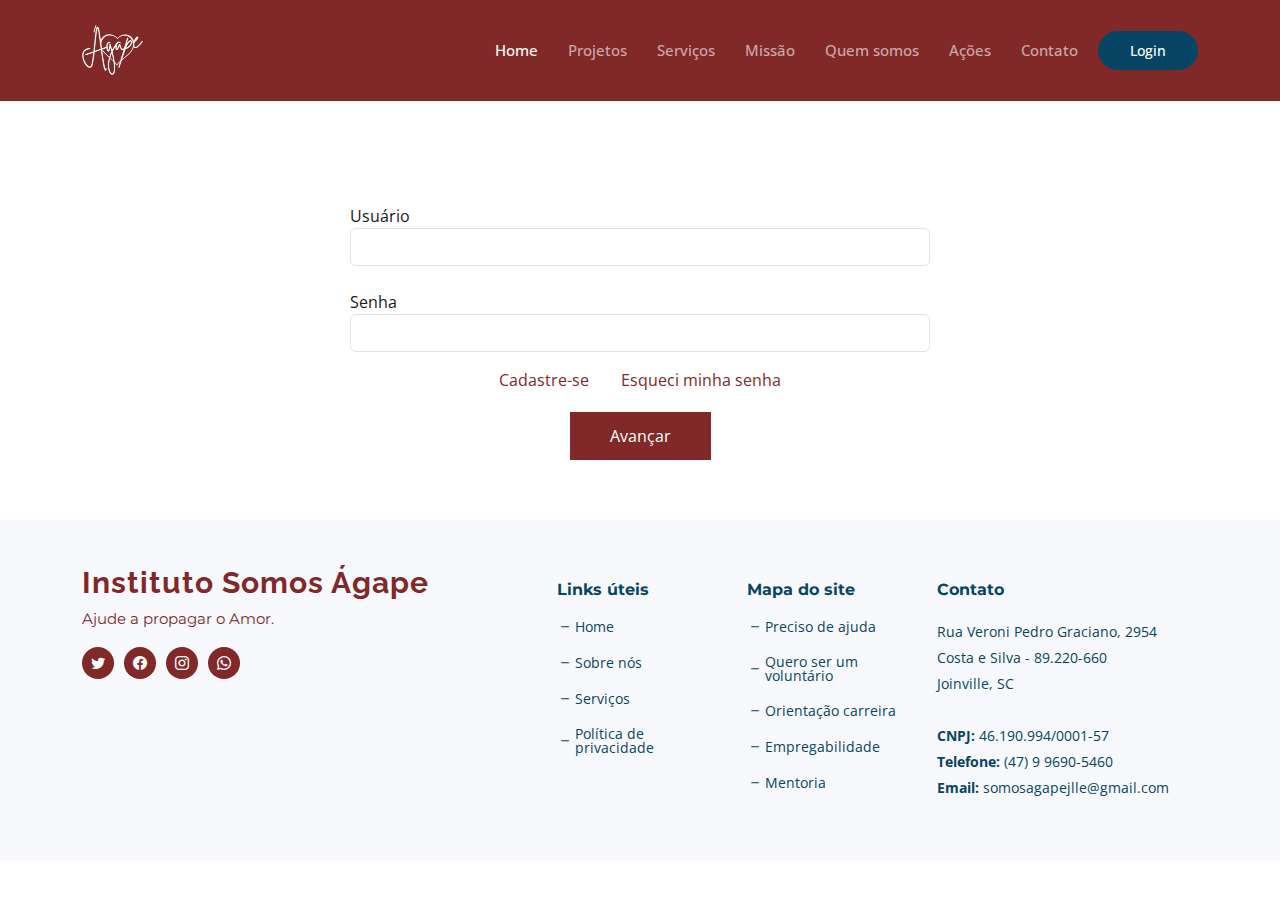
<file: login.html>
<!DOCTYPE html>
<html lang="en">

<head>
  <meta charset="utf-8">
  <meta content="width=device-width, initial-scale=1.0" name="viewport">

  <title>Instituto Somos Ágape - Login</title>
  <meta content="" name="description">
  <meta content="" name="keywords">

  <!-- Favicons -->
  <link href="assets/img/favicon/favicon-32x32.png" rel="icon">
  <link href="assets/img/favicon/apple-touch-icon.png" rel="apple-touch-icon">

  <!-- Google Fonts -->
  <link rel="preconnect" href="https://fonts.googleapis.com">
  <link rel="preconnect" href="https://fonts.gstatic.com" crossorigin>
  <link href="https://fonts.googleapis.com/css2?family=Open+Sans:ital,wght@0,300;0,400;0,500;0,600;0,700;1,300;1,400;1,600;1,700&family=Montserrat:ital,wght@0,300;0,400;0,500;0,600;0,700;1,300;1,400;1,500;1,600;1,700&family=Raleway:ital,wght@0,300;0,400;0,500;0,600;0,700;1,300;1,400;1,500;1,600;1,700&display=swap" rel="stylesheet">

  <!-- Vendor CSS Files -->
  <link href="assets/vendor/bootstrap/css/bootstrap.min.css" rel="stylesheet">
  <link href="assets/vendor/bootstrap-icons/bootstrap-icons.css" rel="stylesheet">
  <link href="assets/vendor/aos/aos.css" rel="stylesheet">
  <link href="assets/vendor/glightbox/css/glightbox.min.css" rel="stylesheet">
  <link href="assets/vendor/swiper/swiper-bundle.min.css" rel="stylesheet">
  <link href="assets/vendor/remixicon/remixicon.css" rel="stylesheet">

  <!-- Template Main CSS File -->
  <link href="assets/css/login.css" rel="stylesheet">
</head>

<body class="page-contact">

  <!-- ======= Header ======= -->
  <header id="header" class="header d-flex align-items-center fixed-top">
    <div class="container-fluid container-xl d-flex align-items-center justify-content-between">

      <a href="index.html" class="logo d-flex align-items-center">
        <!-- Uncomment the line below if you also wish to use an image logo -->
        <!-- <img src="assets/img/logo.png" alt=""> -->
        <h1 class="d-flex align-items-center"><img src="assets/img/logo_limpa.png" alt=""></h1>
      </a>

      <i class="mobile-nav-toggle mobile-nav-show bi bi-list"></i>
      <i class="mobile-nav-toggle mobile-nav-hide d-none bi bi-x"></i>

      <nav id="navbar" class="navbar">
        <ul>
          <li><a href="index.html" class="active">Home</a></li>
          <li><a href="index.html#why-us">Projetos</a></li>
          <li><a href="index.html#services-list">Serviços</a></li>
          <li><a href="index.html#call-to-action">Missão</a></li>
          <li><a href="index.html#team">Quem somos</a></li>
          <li><a href="index.html#recent-posts">Ações</a></li>
          <li><a href="contact.html">Contato</a></li>
          <li><a class="login btn" href="login.html">Login</a></li>
        </ul>
      </nav>
      <!-- .navbar -->

    </div>
  </header>
  <!-- End Header -->

  <main id="main">

    <!-- ======= Breadcrumbs ======= -->
    <div class="breadcrumbs d-flex align-items-center">
      <div class="container position-relative d-flex flex-column align-items-center">
      </div>
    </div>
    <!-- End Breadcrumbs -->

    <!-- ======= Login Section ======= -->
    <section id="login" class="login">
        <form action="verify_login.php" method="POST">
          <div class="row mt-5 justify-content-center px-5">
            <div class="col-xl-6 col-lg-6 col-md-6 col-sm-10">
                <!-- <div class="d-flex justify-content-center">
                  <div class="form-check form-check-inline px-5">
                    <input class="form-check-input" type="radio" name="inlineRadioOptions" id="inlineRadio1" value="option1">
                    <label class="form-check-label" for="inlineRadio1">Família</label>
                  </div>
                  <div class="form-check form-check-inline px-5">
                    <input class="form-check-input" type="radio" name="inlineRadioOptions" id="inlineRadio2" value="option2">
                    <label class="form-check-label" for="inlineRadio2">Voluntário</label>
                  </div>
                </div> -->

                <div class="row mt-3">
                  <div class="form-group">
                    <label class="form-check-label" for="email">Usuário</label>
                    <input type="email" name="email" class="form-control" id="email" placeholder="" required>
                  </div>
                  <div class="mt-4">
                    <label class="form-check-label" for="password">Senha</label>
                    <input type="password" class="form-control" name="senha" id="senha" placeholder="" required>
                  </div>
                </div>
                
                <div class="d-flex justify-content-center mt-3">
                  <a href="cadastro_php.php" class="px-3">Cadastre-se</a>
                  <a href="#" class="px-3">Esqueci minha senha</a>
                </div>
                <div class="text-center">
                  <button type="submit">Avançar</button>
                </div>
            </div>
          </div>
        </form>
    </section>
    <!-- End From Section -->

  </main><!-- End #main -->

  <!-- ======= Footer ======= -->
  <footer id="footer" class="footer">

    <div class="footer-content">
      <div class="container">
        <div class="row gy-4">
          <div class="col-lg-5 col-md-12 footer-info">
            <a href="index.html" class="logo d-flex align-items-center">
              <span>Instituto Somos Ágape</span>
            </a>
            <p>Ajude a propagar o Amor.</p>
            <div class="social-links d-flex  mt-3">
              <a href="#" class="twitter"><i class="bi bi-twitter"></i></a>
              <a href="#" class="facebook"><i class="bi bi-facebook"></i></a>
              <a target="_blank" href="https://www.instagram.com/institutosomosagape/" class="instagram"><i class="bi bi-instagram"></i></a>
              <a target="_blank" href="https://api.whatsapp.com/send?phone=554796905460" class="linkedin"><i class="bi bi-whatsapp"></i></a>
            </div>
          </div>

          <div class="col-lg-2 col-6 footer-links">
            <h4>Links úteis</h4>
            <ul>
              <li><i class="bi bi-dash"></i> <a href="#">Home</a></li>
              <li><i class="bi bi-dash"></i> <a href="#">Sobre nós</a></li>
              <li><i class="bi bi-dash"></i> <a href="#">Serviços</a></li>
              <!-- <li><i class="bi bi-dash"></i> <a href="#">Terms of service</a></li> -->
              <li><i class="bi bi-dash"></i> <a target="_blank" href="https://drive.google.com/file/d/1CvVMq7YPQeUaAF-wxDKfb9F_fYGl2uC-/view?usp=share_link">Política de privacidade</a></li>
            </ul>
          </div>

          <div class="col-lg-2 col-6 footer-links">
            <h4>Mapa do site</h4>
            <ul>
              <li><i class="bi bi-dash"></i> <a href="#">Preciso de ajuda</a></li>
              <li><i class="bi bi-dash"></i> <a href="#">Quero ser um voluntário</a></li>
              <li><i class="bi bi-dash"></i> <a href="#">Orientação carreira</a></li>
              <li><i class="bi bi-dash"></i> <a href="#">Empregabilidade</a></li>
              <li><i class="bi bi-dash"></i> <a href="#">Mentoria</a></li>
            </ul>
          </div>

          <div class="col-lg-3 col-md-12 footer-contact text-center text-md-start">
            <h4>Contato</h4>
            <p>
              Rua Veroni Pedro Graciano, 2954<br>
              Costa e Silva - 89.220-660<br>
              Joinville, SC
               <br><br>
               <strong>CNPJ:</strong> 46.190.994/0001-57<br> 
              <strong>Telefone:</strong> (47) 9 9690-5460<br>
              <strong>Email:</strong> somosagapejlle@gmail.com<br>
            </p>

          </div>

        </div>
      </div>
    </div>

  <a href="#" class="scroll-top d-flex align-items-center justify-content-center"><i class="bi bi-arrow-up-short"></i></a>

  <div id="preloader"></div>

  <!-- Vendor JS Files -->
  <script src="assets/vendor/bootstrap/js/bootstrap.bundle.min.js"></script>
  <script src="assets/vendor/aos/aos.js"></script>
  <script src="assets/vendor/glightbox/js/glightbox.min.js"></script>
  <script src="assets/vendor/swiper/swiper-bundle.min.js"></script>
  <script src="assets/vendor/isotope-layout/isotope.pkgd.min.js"></script>
  <script src="assets/vendor/php-email-form/validate.js"></script>

  <!-- Template Main JS File -->
  <script src="assets/js/main.js"></script>

</body>

</html>
</file>
<file: assets/css/cadastro_familia.css>
/* Fonts */
:root {
    --font-default: "Open Sans", system-ui, -apple-system, "Segoe UI", Roboto, "Helvetica Neue", Arial, "Noto Sans", "Liberation Sans", sans-serif, "Apple Color Emoji", "Segoe UI Emoji", "Segoe UI Symbol", "Noto Color Emoji";
    --font-primary: "Montserrat", sans-serif;
    --font-secondary: "Raleway", sans-serif;
  }
  
  /* Colors */
  :root {
    --color-default: #181818;
    --color-primary: #EAD24C;
    --color-secondary: #812828;
    --color-ternary: #074564;
    --color-red-transparency: rgba(129, 40, 40, 0.7);
    --color-lightred-transparency: rgba(129, 40, 40, 0.3);
    --color-darkred-transparency: rgba(129, 40, 40, 0.85);
    --color-yellow-transparency: rgba(234, 210, 76, 0.8);
    --color-snowwhite-transparency: rgba(255, 255, 255, 0.9);
    --color-gray-transparency: rgba(255, 255, 255, 0.8);
    --color-lightgray-transparency: rgba(255, 255, 255, 0.6);
    --color-lightblue-transparency: rgb(7, 69, 100,0.3);
    --color-darkblue-transparency: rgb(7, 69, 100,0.8);
    --color-full-white: #fff;
  }
  
  /* Smooth scroll behavior */
  :root {
    scroll-behavior: smooth;
  }

  .btn {
    max-width: 200px;
  }
  
  /*--------------------------------------------------------------
  # General
  --------------------------------------------------------------*/
  body {
    font-family: var(--font-default);
    color: var(--color-default);
  }
  
  a {
    color: var(--color-secondary);
    text-decoration: none;
    transition: 0.3s;
  }
  
  a:hover {
    color: var(--color-primary);
    text-decoration: none;
  }
  
  h1,
  h2,
  h3,
  h4,
  h5,
  h6 {
    font-family: var(--font-primary);
  }
  
  /*--------------------------------------------------------------
  # Breadcrumbs
  --------------------------------------------------------------*/
  .breadcrumbs {
    padding: 40px 0 40px 0;
    min-height: 40px;
    position: relative;
    background-size: cover;
    background-position: center;
    background-repeat: no-repeat;
  }
  
  .breadcrumbs:before {
    content: "";
    background-color: var(--color-secondary);
    position: absolute;
    inset: 0;
  }
  
  .breadcrumbs h2 {
    font-size: 56px;
    font-weight: 500;
    color: var(--color-full-white);
    font-family: var(--font-secondary);
  }
  
  .breadcrumbs ol {
    display: flex;
    flex-wrap: wrap;
    list-style: none;
    padding: 0 0 10px 0;
    margin: 0;
    font-size: 16px;
    font-weight: 600;
    color: var(--color-primary);
  }
  
  .breadcrumbs ol a {
    color: var(--color-gray-transparency);
    transition: 0.3s;
  }
  
  .breadcrumbs ol a:hover {
    text-decoration: underline;
  }
  
  .breadcrumbs ol li+li {
    padding-left: 10px;
  }
  
  .breadcrumbs ol li+li::before {
    display: inline-block;
    padding-right: 10px;
    color: var(--color-full-white);
    content: "/";
  }
  
  /*--------------------------------------------------------------
  # Scroll top button
  --------------------------------------------------------------*/
  .scroll-top {
    position: fixed;
    visibility: hidden;
    opacity: 0;
    right: 15px;
    bottom: 15px;
    z-index: 99999;
    background: var(--color-secondary);
    width: 40px;
    height: 40px;
    border-radius: 4px;
    transition: all 0.4s;
  }
  
  .scroll-top i {
    font-size: 24px;
    color: var(--color-full-white);
    line-height: 0;
  }
  
  .scroll-top:hover {
    background: var(--color-yellow-transparency);
    color: var(--color-full-white);
  }
  
  .scroll-top.active {
    visibility: visible;
    opacity: 1;
  }
  

  /*--------------------------------------------------------------
  # Disable aos animation delay on mobile devices
  --------------------------------------------------------------*/
  @media screen and (max-width: 768px) {
    [data-aos-delay] {
      transition-delay: 0 !important;
    }
  }
  
  /*--------------------------------------------------------------
  # Header
  --------------------------------------------------------------*/
  .header {
    /* transition: all 0.5s; */
    z-index: 997;
    padding: 24px 0;
    position: fixed;
    background: var(--color-secondary);
    
  }
  
  @media (max-width: 1200px) {
    .header {
      padding: 12px 0;
    }
  }
  
  .header .logo img {
    max-height: 50px;
    margin-right: 6px;
  }
  
  .header .logo h1 {
    font-size: 30px;
    font-weight: 700;
    color: var(--color-full-white);
    font-family: var(--font-secondary);
    margin: 0;
  }

  /* Login button */
  .navbar .login,
  .navbar .login:focus {
    color: #fff;
    padding: 8px 25px;
    margin-left: 30px;
    border-radius: 20px;
    background-color: var(--color-ternary);
    transition: 0.3s;
    font-size: 14px;
  }

  .navbar .login:hover,
  .navbar .login:focus:hover {
    background: var(--color-primary);
    color: #000;
  }

  /* Form save button */
  .login button[type=submit] {
    background: var(--color-secondary);
    margin-top: 20px;
    border: 0;
    padding: 12px 40px;
    color: #fff;
    transition: 0.4s;
  }
  
  .login button[type=submit]:hover {
    background: var(--color-primary);
    color: var(--color-default);
  }
  
  @keyframes animate-loading {
    0% {
      transform: rotate(0deg);
    }
  
    100% {
      transform: rotate(360deg);
    }
  }
  
  /*--------------------------------------------------------------
  # Desktop Navigation
  --------------------------------------------------------------*/
  @media (min-width: 1280px) {
    .navbar {
      padding: 0;
    }
  
    .navbar ul {
      margin: 0;
      padding: 0;
      display: flex;
      list-style: none;
      align-items: center;
    }
  
    .navbar li {
      position: relative;
    }
  
    .navbar a,
    .navbar a:focus {
      display: flex;
      align-items: center;
      justify-content: space-between;
      padding: 15px 0 15px 30px;
      font-family: var(--font-default);
      font-size: 15px;
      font-weight: 500;
      color: var(--color-lightgray-transparency);
      white-space: nowrap;
      transition: 0.3s;
    }
  
    .navbar a i,
    .navbar a:focus i {
      font-size: 12px;
      line-height: 0;
      margin-left: 5px;
    }
  
    .navbar a:hover,
    .navbar .active,
    .navbar .active:focus,
    .navbar li:hover>a {
      color: var(--color-full-white);
    }
  
    .navbar .dropdown ul {
      display: block;
      position: absolute;
      left: 14px;
      top: calc(100% + 30px);
      margin: 0;
      padding: 10px 0;
      z-index: 99;
      opacity: 0;
      visibility: hidden;
      background: var(--color-full-white);
      box-shadow: 0px 0px 30px var(--color-red-transparency);
      transition: 0.2s;
    }
  
    .navbar .dropdown ul li {
      min-width: 200px;
    }
  
    .navbar .dropdown ul a {
      padding: 10px 20px;
      font-size: 15px;
      text-transform: none;
      color: var(--color-secondary);
    }
  
    .navbar .dropdown ul a i {
      font-size: 12px;
    }
  
    .navbar .dropdown ul a:hover,
    .navbar .dropdown ul .active:hover,
    .navbar .dropdown ul li:hover>a {
      color: var(--color-primary);
    }
  
    .navbar .dropdown:hover>ul {
      opacity: 1;
      top: 100%;
      visibility: visible;
    }
  
    .navbar .dropdown .dropdown ul {
      top: 0;
      left: calc(100% - 30px);
      visibility: hidden;
    }
  
    .navbar .dropdown .dropdown:hover>ul {
      opacity: 1;
      top: 0;
      left: 100%;
      visibility: visible;
    }
  }
  
  @media (min-width: 1280px) and (max-width: 1366px) {
    .navbar .dropdown .dropdown ul {
      left: -90%;
    }
  
    .navbar .dropdown .dropdown:hover>ul {
      left: -100%;
    }
  }
  
  @media (min-width: 1280px) {
  
    .mobile-nav-show,
    .mobile-nav-hide {
      display: none;
    }
  }
  
  /*--------------------------------------------------------------
  # Mobile Navigation
  --------------------------------------------------------------*/
  @media (max-width: 1279px) {
    .navbar {
      position: fixed;
      top: 0;
      right: -100%;
      width: 100%;
      max-width: 400px;
      bottom: 0;
      transition: 0.3s;
      z-index: 9997;
    }
  
    .navbar ul {
      position: absolute;
      inset: 0;
      padding: 50px 0 10px 0;
      margin: 0;
      background: var(--color-red-transparency);
      overflow-y: auto;
      transition: 0.3s;
      z-index: 9998;
    }
  
    li { 
      list-style-type: none;
    }
  
    .navbar a,
    .navbar a:focus {
      display: flex;
      align-items: center;
      justify-content:left;
      padding: 10px 20px;
      font-family: var(--font-default);
      font-size: 15px;
      font-weight: 600;
      color: var(--color-gray-transparency);
      white-space: nowrap;
      transition: 0.3s;
      min-width: 100px;
      max-width: 140px;
      margin-left: 10px;
    }
  
    .navbar a i,
    .navbar a:focus i {
      font-size: 12px;
      line-height: 0;
      margin-left: 5px;
    }
  
    .navbar a:hover,
    .navbar .active,
    .navbar .active:focus,
    .navbar li:hover>a {
      color: var(--color-full-white);
    }
  
    .navbar .dropdown ul,
    .navbar .dropdown .dropdown ul {
      position: static;
      display: none;
      padding: 10px 0;
      margin: 10px 20px;
      background-color: var(--color-red-transparency);
    }
  
    .navbar .dropdown>.dropdown-active,
    .navbar .dropdown .dropdown>.dropdown-active {
      display: block;
    }
  
    .mobile-nav-show {
      color: var(--color-snowwhite-transparency);
      font-size: 28px;
      cursor: pointer;
      line-height: 0;
      transition: 0.5s;
    }
  
    .mobile-nav-hide {
      color: var(--color-snowwhite-transparency);
      font-size: 32px;
      cursor: pointer;
      line-height: 0;
      transition: 0.5s;
      position: fixed;
      right: 15px;
      top: 15px;
      z-index: 9999;
    }
  
    .mobile-nav-active {
      overflow: hidden;
    }
  
    .mobile-nav-active .navbar {
      right: 0;
    }
  
    .mobile-nav-active .navbar:before {
      content: "";
      position: fixed;
      inset: 0;
      background: var(--color-red-transparency);
      z-index: 9996;
    }
  }

  /*--------------------------------------------------------------
  # Sections General
  --------------------------------------------------------------*/
  section {
    padding: 60px 0;
  }
  
  .section-bg {
    background-color: #f8fcf9;
  }
  
  .section-title {
    text-align: center;
    padding-bottom: 30px;
  }
  
  .section-title h2 {
    /* font-size: 32px; */
    font-weight: 600;
    /* text-transform: uppercase; */
    margin-bottom: 20px;
    padding-bottom: 20px;
    position: relative;
  }
  
  
  .section-title h2::before {
    content: "";
    position: absolute;
    display: block;
    width: 120px;
    height: 1px;
    background: #ddd;
    bottom: 1px;
    left: calc(50% - 60px);
  }
  
  .section-title h2::after {
    /* content: ""; */
    position: absolute;
    display: block;
    width: 40px;
    height: 3px;
    background: var(--color-secondary);
    bottom: 0;
    left: calc(50% - 20px);
  }
  
  .section-title p {
    margin-bottom: 0;
    font-size: 14px;
    color: #919191;
  }
  
  /*--------------------------------------------------------------
  # Footer
  --------------------------------------------------------------*/
  .footer {
    font-size: 14px;
  }
  
  .footer .footer-content {
    background-color: #f7f9fc;
    background-size: contain;
    padding: 60px 0 30px 0;
  }
  
  .footer .footer-content .footer-info {
    margin-bottom: 30px;
  }
  
  .footer .footer-content .footer-info .logo {
    line-height: 0;
    margin-bottom: 25px;
  }
  
  .footer .footer-content .footer-info .logo img {
    max-height: 40px;
    margin-right: 6px;
  }
  
  .footer .footer-content .footer-info .logo span {
    font-size: 30px;
    font-weight: 700;
    letter-spacing: 1px;
    color: var(--color-secondary);
    font-family: var(--font-secondary);
    margin-top: 3px;
  }
  
  .footer .footer-content .footer-info p {
    font-size: 15px;
    margin-bottom: 0;
    font-family: var(--font-primary);
    color: var(--color-secondary);
  }
  
  .footer .footer-content .social-links a {
    font-size: 14px;
    line-height: 0;
    display: inline-block;
    width: 32px;
    height: 32px;
    color: rgba(27, 47, 69, 0.5);
    margin-right: 10px;
    transition: 0.3s;
    display: flex;
    justify-content: center;
    align-items: center;
    background-color: var(--color-secondary);
    color: #fff;
    border-radius: 50px;
  }
  
  .footer .footer-content .social-links a:hover {
    background-color: var(--color-primary);
  }
  
  .footer .footer-content h4 {
    font-size: 16px;
    font-weight: bold;
    color: var(--color-ternary);
    position: relative;
    padding-bottom: 12px;
  }
  
  .footer .footer-content .footer-links {
    margin-bottom: 30px;
  }
  
  .footer .footer-content .footer-links ul {
    list-style: none;
    padding: 0;
    margin: 0;
  }
  
  .footer .footer-content .footer-links ul i {
    margin-right: 2px;
    color: var(--color-ternary);
    font-size: 16px;
    line-height: 0;
  }
  
  .footer .footer-content .footer-links ul li {
    padding: 10px 0;
    display: flex;
    align-items: center;
  }
  
  .footer .footer-content .footer-links ul li:first-child {
    padding-top: 0;
  }
  
  .footer .footer-content .footer-links ul a {
    color: var(--color-ternary);
    transition: 0.3s;
    display: inline-block;
    line-height: 1;
  }
  
  .footer .footer-content .footer-links ul a:hover {
    color: var(--color-secondary);
  }
  
  .footer .footer-content .footer-contact p {
    line-height: 26px;
    color: var(--color-ternary);
  }
  
  .footer .footer-legal {
    background: #fff;
    padding: 30px 0;
  }
  
  .footer .footer-legal .copyright {
    text-align: center;
    color: var(--color-secondary);
  }
  
  .footer .footer-legal .credits {
    padding-top: 4px;
    text-align: center;
    font-size: 13px;
    color: var(--color-secondary);
  }
</file>
<file: assets/css/main.css>
/* Fonts */
:root {
  --font-default: "Open Sans", system-ui, -apple-system, "Segoe UI", Roboto, "Helvetica Neue", Arial, "Noto Sans", "Liberation Sans", sans-serif, "Apple Color Emoji", "Segoe UI Emoji", "Segoe UI Symbol", "Noto Color Emoji";
  --font-primary: "Montserrat", sans-serif;
  --font-secondary: "Raleway", sans-serif;
}

/* Colors */
:root {
  --color-default: #181818;
  --color-primary: #EAD24C;
  --color-secondary: #812828;
  --color-ternary: #074564;
  --color-red-transparency: rgba(129, 40, 40, 0.7);
  --color-lightred-transparency: rgba(129, 40, 40, 0.3);
  --color-darkred-transparency: rgba(129, 40, 40, 0.85);
  --color-yellow-transparency: rgba(234, 210, 76, 0.8);
  --color-snowwhite-transparency: rgba(255, 255, 255, 0.9);
  --color-gray-transparency: rgba(255, 255, 255, 0.8);
  --color-lightgray-transparency: rgba(255, 255, 255, 0.6);
  --color-lightblue-transparency: rgb(7, 69, 100,0.3);
  --color-darkblue-transparency: rgb(7, 69, 100,0.8);
  --color-full-white: #fff;
}

/* Smooth scroll behavior */
:root {
  scroll-behavior: smooth;
}

/*--------------------------------------------------------------
# General
--------------------------------------------------------------*/
body {
  font-family: var(--font-default);
  color: var(--color-default);
}

a {
  color: var(--color-primary);
  text-decoration: none;
  transition: 0.3s;
}

a:hover {
  color: var(--color-primary);
  text-decoration: none;
}

h1,
h2,
h3,
h4,
h5,
h6 {
  font-family: var(--font-primary);
}

/*--------------------------------------------------------------
# Sections & Section Header
--------------------------------------------------------------*/
section {
  overflow: hidden;
  padding: 80px 0;
}

.section-header {
  text-align: center;
  padding-bottom: 30px;
}

.section-header h2 {
  font-size: 32px;
  font-weight: 600;
  margin-bottom: 20px;
  padding-bottom: 20px;
  position: relative;
}

.section-header h2:after {
  content: "";
  position: absolute;
  display: block;
  width: 60px;
  height: 2px;
  background: var(--color-primary);
  left: 0;
  right: 0;
  bottom: 0;
  margin: auto;
}

.section-header p {
  margin-bottom: 0;
}

/*--------------------------------------------------------------
# Breadcrumbs
--------------------------------------------------------------*/
.breadcrumbs {
  padding: 140px 0 60px 0;
  min-height: 30vh;
  position: relative;
  background-size: cover;
  background-position: center;
  background-repeat: no-repeat;
}

.breadcrumbs:before {
  content: "";
  background-color: var(--color-red-transparency);
  position: absolute;
  inset: 0;
}

.breadcrumbs h2 {
  font-size: 56px;
  font-weight: 500;
  color: var(--color-full-white);
  font-family: var(--font-secondary);
}

.breadcrumbs ol {
  display: flex;
  flex-wrap: wrap;
  list-style: none;
  padding: 0 0 10px 0;
  margin: 0;
  font-size: 16px;
  font-weight: 600;
  color: var(--color-primary);
}

.breadcrumbs ol a {
  color: var(--color-gray-transparency);
  transition: 0.3s;
}

.breadcrumbs ol a:hover {
  text-decoration: underline;
}

.breadcrumbs ol li+li {
  padding-left: 10px;
}

.breadcrumbs ol li+li::before {
  display: inline-block;
  padding-right: 10px;
  color: var(--color-full-white);
  content: "/";
}

/*--------------------------------------------------------------
# Scroll top button
--------------------------------------------------------------*/
.scroll-top {
  position: fixed;
  visibility: hidden;
  opacity: 0;
  right: 15px;
  bottom: 15px;
  z-index: 99999;
  background: var(--color-secondary);
  width: 40px;
  height: 40px;
  border-radius: 4px;
  transition: all 0.4s;
}

.scroll-top i {
  font-size: 24px;
  color: var(--color-full-white);
  line-height: 0;
}

.scroll-top:hover {
  background: var(--color-yellow-transparency);
  color: var(--color-full-white);
}

.scroll-top.active {
  visibility: visible;
  opacity: 1;
}

/*--------------------------------------------------------------
# Preloader
--------------------------------------------------------------*/
#preloader {
  position: fixed;
  inset: 0;
  z-index: 9999;
  overflow: hidden;
  background: var(--color-full-white);
  transition: all 0.6s ease-out;
}

#preloader:before {
  content: "";
  position: fixed;
  top: calc(50% - 30px);
  left: calc(50% - 30px);
  border: 6px solid var(--color-primary);
  border-top-color: var(--color-full-white);
  border-radius: 50%;
  width: 60px;
  height: 60px;
  animation: animate-preloader 1s linear infinite;
}

@keyframes animate-preloader {
  0% {
    transform: rotate(0deg);
  }

  100% {
    transform: rotate(360deg);
  }
}

/*--------------------------------------------------------------
# Disable aos animation delay on mobile devices
--------------------------------------------------------------*/
@media screen and (max-width: 768px) {
  [data-aos-delay] {
    transition-delay: 0 !important;
  }
}

/*--------------------------------------------------------------
# Header
--------------------------------------------------------------*/
.header {
  transition: all 0.5s;
  z-index: 997;
  padding: 24px 0;
}

@media (max-width: 1200px) {
  .header {
    padding: 12px 0;
  }
}

.header.sticked {
  background: var(--color-secondary);
  padding: 12px 0;
}

.header .logo img {
  max-height: 50px;
  margin-right: 6px;
}

.header .logo h1 {
  font-size: 30px;
  font-weight: 700;
  color: var(--color-full-white);
  font-family: var(--font-secondary);
  margin: 0;
}

/*--------------------------------------------------------------
# Desktop Navigation
--------------------------------------------------------------*/
@media (min-width: 1280px) {
  .navbar {
    padding: 0;
  }

  .navbar ul {
    margin: 0;
    padding: 0;
    display: flex;
    list-style: none;
    align-items: center;
  }

  .navbar li {
    position: relative;
  }

  .navbar a,
  .navbar a:focus {
    display: flex;
    align-items: center;
    justify-content: space-between;
    padding: 15px 0 15px 30px;
    font-family: var(--font-default);
    font-size: 15px;
    font-weight: 500;
    color: var(--color-lightgray-transparency);
    white-space: nowrap;
    transition: 0.3s;
  }

  .navbar a i,
  .navbar a:focus i {
    font-size: 12px;
    line-height: 0;
    margin-left: 5px;
  }

  .navbar a:hover,
  .navbar .active,
  .navbar .active:focus,
  .navbar li:hover>a {
    color: var(--color-full-white);
  }

  .navbar .dropdown ul {
    display: block;
    position: absolute;
    left: 14px;
    top: calc(100% + 30px);
    margin: 0;
    padding: 10px 0;
    z-index: 99;
    opacity: 0;
    visibility: hidden;
    background: var(--color-full-white);
    box-shadow: 0px 0px 30px var(--color-red-transparency);
    transition: 0.2s;
  }

  .navbar .dropdown ul li {
    min-width: 200px;
  }

  .navbar .dropdown ul a {
    padding: 10px 20px;
    font-size: 15px;
    text-transform: none;
    color: var(--color-secondary);
  }

  .navbar .dropdown ul a i {
    font-size: 12px;
  }

  .navbar .dropdown ul a:hover,
  .navbar .dropdown ul .active:hover,
  .navbar .dropdown ul li:hover>a {
    color: var(--color-primary);
  }

  .navbar .dropdown:hover>ul {
    opacity: 1;
    top: 100%;
    visibility: visible;
  }

  .navbar .dropdown .dropdown ul {
    top: 0;
    left: calc(100% - 30px);
    visibility: hidden;
  }

  .navbar .dropdown .dropdown:hover>ul {
    opacity: 1;
    top: 0;
    left: 100%;
    visibility: visible;
  }
}

@media (min-width: 1280px) and (max-width: 1366px) {
  .navbar .dropdown .dropdown ul {
    left: -90%;
  }

  .navbar .dropdown .dropdown:hover>ul {
    left: -100%;
  }
}

@media (min-width: 1280px) {

  .mobile-nav-show,
  .mobile-nav-hide {
    display: none;
  }
}

/*--------------------------------------------------------------
# Mobile Navigation
--------------------------------------------------------------*/
@media (max-width: 1279px) {
  .navbar {
    position: fixed;
    top: 0;
    right: -100%;
    width: 100%;
    max-width: 400px;
    bottom: 0;
    transition: 0.3s;
    z-index: 9997;
  }
  
  .navbar ul {
    position: absolute;
    inset: 0;
    padding: 50px 0 10px 0;
    margin: 0;
    background: var(--color-red-transparency);
    overflow-y: auto;
    transition: 0.3s;
    z-index: 9998;
  }

  li { 
    list-style-type: none;
  }

  .navbar a,
  .navbar a:focus {
    display: flex;
    align-items: center;
    justify-content:left;
    padding: 10px 20px;
    font-family: var(--font-default);
    font-size: 15px;
    font-weight: 600;
    color: var(--color-gray-transparency);
    white-space: nowrap;
    transition: 0.3s;
    min-width: 100px;
    max-width: 140px;
    margin-left: 10px;
  }

  .navbar a i,
  .navbar a:focus i {
    font-size: 12px;
    line-height: 0;
    margin-left: 5px;
  }

  .navbar a:hover,
  .navbar .active,
  .navbar .active:focus,
  .navbar li:hover>a {
    color: var(--color-full-white);
  }

  .navbar .dropdown ul,
  .navbar .dropdown .dropdown ul {
    position: static;
    display: none;
    padding: 10px 0;
    margin: 10px 20px;
    background-color: var(--color-red-transparency);
  }

  .navbar .dropdown>.dropdown-active,
  .navbar .dropdown .dropdown>.dropdown-active {
    display: block;
  }

  .mobile-nav-show {
    color: var(--color-snowwhite-transparency);
    font-size: 28px;
    cursor: pointer;
    line-height: 0;
    transition: 0.5s;
  }

  .mobile-nav-hide {
    color: var(--color-snowwhite-transparency);
    font-size: 32px;
    cursor: pointer;
    line-height: 0;
    transition: 0.5s;
    position: fixed;
    right: 15px;
    top: 15px;
    z-index: 9999;
  }

  .mobile-nav-active {
    overflow: hidden;
  }

  .mobile-nav-active .navbar {
    right: 0;
  }

  .mobile-nav-active .navbar:before {
    content: "";
    position: fixed;
    inset: 0;
    background: var(--color-red-transparency);
    z-index: 9996;
  }
}

/*--------------------------------------------------------------
# Hero Section
--------------------------------------------------------------*/
.hero {
  width: 100%;
  min-height: 100vh;
  background: url("../img/crianca_camaelastica_inv.JPG") top center;
  background-size: cover;
  position: relative;
  padding: 120px 0;
  z-index: 3;
}

@media (min-width: 1034px) {
  .hero:after {
    position: absolute;
    content: "";
    width: 40%;
    background: var(--color-darkred-transparency);
    top: 0;
    bottom: 0;
  }
}

.hero:before {
  position: absolute;
  content: "";
  background: var(--color-lightred-transparency);
  inset: 0;
}

@media (max-width: 1034px) {
  .hero:before {
    background: var(--color-lightred-transparency);
  }
}

.hero .container {
  z-index: 1;
}

@media (min-width: 1365px) {
  .hero {
    background-attachment: fixed;
  }
}

.hero h2 {
  margin: 0;
  font-size: 48px;
  font-weight: 700;
  line-height: 1.2;
  color: #fff;
  font-family: var(--font-secondary);
}

.hero blockquote {
  color: #fff;
  padding-left: 20px;
  font-size: 15px;
  font-family: var(--font-default);
  border-left: 2px solid var(--color-primary);
  margin: 40px 0;
}

/* Login button */
.navbar .login,
.navbar .login:focus {
  display: flex;
  justify-content: center;
  align-items: center;
  color: #fff;
  padding: 8px 25px;
  border-radius: 20px;
  background-color: var(--color-ternary);
  transition: 0.3s;
  font-size: 14px;
  min-width: 100px;
  max-width: 140px;
  margin-left: 20px;
}

.navbar .login:hover,
.navbar .login:focus:hover {
  background: var(--color-primary);
  color: #000;
}

.hero .btn-get-started {
  font-family: var(--font-secondary);
  font-weight: 500;
  font-size: 15px;
  letter-spacing: 1px;
  display: inline-block;
  padding: 12px 30px;
  border-radius: 50px;
  transition: 0.5s;
  color: #fff;
  background: var(--color-ternary);
}

.hero .btn-get-started:hover {
  background: var(--color-primary);
  color: #000;
  font-weight: 600;
  transition: 0.5s;
}

.hero .btn-watch-video {
  font-size: 16px;
  transition: 0.5s;
  margin-left: 25px;
  color: rgba(255, 255, 255, 0.7);
  font-weight: 600;
}

.hero .btn-watch-video i {
  color: var(--color-ternary);
  font-size: 32px;
  transition: 0.3s;
  line-height: 0;
  margin-right: 8px;
}

.hero .btn-watch-video:hover {
  color: #fff;
}

.hero .btn-watch-video:hover i {
  color: var(--color-primary);
}

@media (max-width: 640px) {
  .hero h2 {
    font-size: 36px;
    line-height: 1;
  }

  .hero .btn-get-started,
  .hero .btn-watch-video {
    font-size: 13px;
  }
}

/*--------------------------------------------------------------
# Why Choose Us Section
--------------------------------------------------------------*/
.why-us {
  padding-bottom: 0;
}

.why-us .img-bg {
  min-height: 500px;
  background-position: center;
  background-size: cover;
}

@media (max-width: 768px) {
  .why-us .img-bg {
    min-height: 400px;
  }
}

.why-us .slides {
  background-color: #f7f9fc;
}

.why-us h3 {
  font-size: 24px;
  font-weight: 700;
  color: var(--color-secondary);
}

.why-us h4 {
  font-size: 18px;
  font-weight: 400;
  color: #29486a;
  font-family: var(--font-secondary);
}

.why-us .swiper {
  margin: 140px 140px 120px 140px;
  overflow: hidden;
}

.why-us .swiper-button-prev:after,
.why-us .swiper-button-next:after {
  font-size: 24px;
  color: var(--color-secondary);
}

.why-us .swiper-button-prev {
  left: 80px;
}

.why-us .swiper-button-next {
  right: 80px;
}

.why-us .swiper-pagination {
  margin-top: 30px;
  position: relative;
}

.why-us .swiper-pagination .swiper-pagination-bullet {
  background-color: var(--color-secondary);
}

.why-us .swiper-pagination .swiper-pagination-bullet-active {
  background-color: var(--color-primary);
}

@media (max-width: 1200px) {
  .why-us .swiper {
    margin: 60px 60px 40px 60px;
  }

  .why-us .swiper-button-prev,
  .why-us .swiper-button-next {
    display: none;
  }
}

@media (max-width: 575px) {
  .why-us .swiper {
    margin: 40px 40px 20px 40px;
  }
}

.page-about .why-us {
  padding: 0 0 80px 0;
}

/*--------------------------------------------------------------
# About Section
--------------------------------------------------------------*/
.about .content h3 {
  font-weight: 700;
  font-size: 36px;
  font-family: var(--font-secondary);
  color: var(--color-secondary);
}

.about .content p {
  margin: 30px 0;
  color: #29486a;
}

.about .content ul {
  list-style: none;
  padding: 0;
}

.about .content ul li {
  padding: 0 0 15px 26px;
  position: relative;
  font-size: 15px;
  font-weight: 600;
}

.about .content ul i {
  position: absolute;
  font-size: 20px;
  left: 0;
  top: -3px;
  color: var(--color-primary);
}

/*--------------------------------------------------------------
# Services List Section
--------------------------------------------------------------*/
.services-list .service-item {
  position: relative;
}

.services-list .service-item .icon i {
  font-size: 32px;
  line-height: 0;
  margin-right: 20px;
  color: #38618e;
}

.services-list .service-item .title {
  font-weight: 700;
  margin-bottom: 5px;
  font-size: 18px;
}

.services-list .service-item .title a {
  color: var(--color-secondary);
}

.services-list .service-item .title a:hover {
  color: #38618e;
}

.services-list .service-item .description {
  line-height: 24px;
  font-size: 14px;
}

/*--------------------------------------------------------------
# Missao Section
--------------------------------------------------------------*/
.call-to-action {
  background: linear-gradient(var(--color-lightred-transparency),var(--color-red-transparency) ), url("../img/crianca_brinquedo.jpeg") center center;
  background-size: cover;
  padding: 100px 0;
}

@media (min-width: 1365px) {
  .call-to-action {
    background-attachment: fixed;
  }
}

.call-to-action h3 {
  color: #fff;
  font-size: 28px;
  margin-bottom: 25px;
  font-weight: 700;
}

.call-to-action p {
  color: #fff;
  margin-bottom: 25px;
}

.call-to-action .cta-btn {
  font-family: var(--font-default);
  font-weight: 500;
  font-size: 16px;
  letter-spacing: 1px;
  display: inline-block;
  padding: 12px 40px;
  border-radius: 50px;
  transition: 0.5s;
  margin: 10px;
  color: #fff;
  background: var(--color-ternary);
}

.call-to-action .cta-btn:hover {
  background: var(--color-yellow-transparency);
}

/*--------------------------------------------------------------
# Sections General
--------------------------------------------------------------*/
section {
  padding: 60px 0;
}

.section-bg {
  background-color: #f8fcf9;
}

.section-title {
  text-align: center;
  padding-bottom: 30px;
}

.section-title h2 {
  /* font-size: 32px; */
  font-weight: 600;
  /* text-transform: uppercase; */
  margin-bottom: 20px;
  padding-bottom: 20px;
  position: relative;
}


.section-title h2::before {
  content: "";
  position: absolute;
  display: block;
  width: 120px;
  height: 1px;
  background: #ddd;
  bottom: 1px;
  left: calc(50% - 60px);
}

.section-title h2::after {
  /* content: ""; */
  position: absolute;
  display: block;
  width: 40px;
  height: 3px;
  background: var(--color-secondary);
  bottom: 0;
  left: calc(50% - 20px);
}

.section-title p {
  margin-bottom: 0;
  font-size: 14px;
  color: #919191;
}


/*--------------------------------------------------------------
# Nossos parceiros
--------------------------------------------------------------*/
.clients .swiper-slide img {
  opacity: 0.5;
  transition: 0.3s;
}

.clients .swiper-slide img:hover {
  opacity: 1;
}

.clients .swiper-pagination {
  margin-top: 20px;
  position: relative;
}

.clients .swiper-pagination .swiper-pagination-bullet {
  width: 12px;
  height: 12px;
  background-color: #fff;
  opacity: 1;
  border: 1px solid var(--color-secondary);
}

.clients .swiper-pagination .swiper-pagination-bullet-active {
  background-color: var(--color-secondary);
}

/*--------------------------------------------------------------
# Features Section
--------------------------------------------------------------*/
.features {
  padding-bottom: 0;
}

.features h3 {
  color: var(--color-secondary);
  font-size: 32px;
  font-weight: 700;
  margin-bottom: 30px;
}

.features .icon-list i {
  margin-right: 10px;
  font-size: 24px;
  line-height: 1.2;
}

.features .icon-list span {
  font-size: 18px;
  color: #29486a;
}

.features .phone-wrap {
  position: absolute;
  right: 0;
}

@media (max-width: 768px) {
  .features .phone-wrap {
    position: relative;
  }
}

.features .phone-wrap img {
  width: 340px;
}

@media (max-width: 992px) {
  .features .phone-wrap img {
    margin-top: 30px;
  }
}

@media (max-width: 768px) {
  .features .phone-wrap img {
    width: 100%;
  }
}

.features .details {
  margin-top: 80px;
  padding: 120px 0;
  background-color: #f7f9fc;
}

.features .details h4 {
  color: var(--color-secondary);
  font-size: 32px;
  font-weight: 700;
  margin-bottom: 20px;
}

.features .details p {
  margin-bottom: 20px;
  font-size: 15px;
}

.features .details .btn-get-started {
  font-family: var(--font-primary);
  display: inline-block;
  font-weight: 500;
  font-size: 15px;
  letter-spacing: 1px;
  padding: 10px 32px;
  border-radius: 50px;
  transition: 0.5s;
  background-color: var(--color-primary);
  color: #fff;
}

.features .details .btn-get-started:hover {
  background: #2aa5df;
}

/*--------------------------------------------------------------
# Recent Blog Posts Section
--------------------------------------------------------------*/
.recent-posts .post-box {
  transition: 0.3s;
  height: 100%;
  overflow: hidden;
  position: relative;
  display: flex;
  flex-direction: column;
}

.recent-posts .post-box .post-img {
  overflow: hidden;
  position: relative;
}

.recent-posts .post-box .post-img img {
  transition: 0.5s;
}

.recent-posts .post-box .meta {
  margin-top: 15px;
}

.recent-posts .post-box .meta .post-date {
  font-size: 15px;
  font-weight: 400;
  color: var(--color-primary);
}

.recent-posts .post-box .meta .post-author {
  font-size: 15px;
  font-weight: 400;
  color: var(--color-secondary);
}

.recent-posts .post-box .post-title {
  font-size: 18px;
  color: var(--color-secondary);
  font-weight: 700;
  margin: 15px 0 0 0;
  position: relative;
  transition: 0.3s;
}

.recent-posts .post-box p {
  margin: 15px 0 0 0;
  color: var(--color-darkred-transparency);
}

.recent-posts .post-box .readmore {
  display: flex;
  align-items: center;
  font-weight: 600;
  line-height: 1;
  transition: 0.3s;
  margin-top: 15px;
}

.recent-posts .post-box .readmore i {
  line-height: 0;
  margin-left: 4px;
  font-size: 18px;
}

.recent-posts .post-box:hover .post-title {
  color: var(--color-secondary);
}

.recent-posts .post-box:hover .post-img img {
  transform: scale(1.1);
}

.recent-posts .post-box:hover .readmore {
  color: var(--color-secondary);
}

/*--------------------------------------------------------------
# Team Section
--------------------------------------------------------------*/
.team .team-member {
  overflow: hidden;
  background: #fff;
}

.team .team-member .member-img {
  position: relative;
  overflow: hidden;
}

.team .team-member .social {
  position: absolute;
  left: 0;
  bottom: 0;
  right: 0;
  height: 40px;
  opacity: 0;
  transition: ease-in-out 0.3s;
  background: rgba(255, 255, 255, 0.85);
  display: flex;
  align-items: center;
  justify-content: center;
}

.team .team-member .social a {
  transition: color 0.3s;
  /* color: #31547c; */
  color: var(--color-secondary);
  margin: 0 10px;
  display: inline-flex;
  align-items: center;
  justify-content: center;
}

.team .team-member .social a i {
  line-height: 0;
}

.team .team-member .social a:hover {
  color: var(--color-primary);
}

.team .team-member .social i {
  font-size: 18px;
  margin: 0 2px;
}

.team .team-member .member-info {
  padding: 25px 15px 0 15px;
  text-align: center;
}

.team .team-member .member-info h4 {
  font-weight: 700;
  margin-bottom: 5px;
  font-size: 18px;
  color: var(--color-secondary);
}

.team .team-member .member-info span {
  display: block;
  font-size: 13px;
  font-weight: 400;
  color: var(--color-darkred-transparency);
}

.team .team-member .member-info p {
  font-style: italic;
  font-size: 14px;
  line-height: 26px;
  color: #707d6c;
}

.team .team-member:hover .social {
  opacity: 1;
}

/* .team .row {
  display: flex;
  flex-wrap: wrap;
  justify-content: center;

} */


/*--------------------------------------------------------------
# Services Cards Section
--------------------------------------------------------------*/
.services-cards {
  background: #f7f9fc;
}

.services-cards .card-item {
  border: 1px solid rgba(27, 47, 69, 0.1);
  background: #fff;
  position: relative;
  border-radius: 0;
}

.services-cards .card-item .card-bg {
  min-height: 300px;
  background-size: cover;
  background-repeat: no-repeat;
}

.services-cards .card-item .card-body {
  padding: 30px;
}

.services-cards .card-item h4 {
  font-weight: 700;
  font-size: 20px;
  margin-bottom: 15px;
  color: var(--color-secondary);
}

.services-cards .card-item p {
  color: var(--color-secondary);
  margin: 0;
}

/*--------------------------------------------------------------
# Testimonials Section
--------------------------------------------------------------*/
.testimonials .testimonial-item {
  box-sizing: content-box;
  padding: 30px;
  margin: 40px 30px;
  box-shadow: 0px 0 20px rgba(27, 47, 69, 0.1);
  background: #fff;
  min-height: 320px;
  display: flex;
  flex-direction: column;
  text-align: center;
  transition: 0.3s;
}

.testimonials .testimonial-item .stars {
  margin-bottom: 15px;
}

.testimonials .testimonial-item .stars i {
  color: #ffc107;
  margin: 0 1px;
}

.testimonials .testimonial-item .testimonial-img {
  width: 90px;
  border-radius: 50%;
  border: 4px solid #fff;
  margin: 0 auto;
}

.testimonials .testimonial-item h3 {
  font-size: 18px;
  font-weight: bold;
  margin: 10px 0 5px 0;
  color: #111;
}

.testimonials .testimonial-item h4 {
  font-size: 14px;
  color: #999;
  margin: 0;
}

.testimonials .testimonial-item p {
  font-style: italic;
  margin: 0 auto 15px auto;
}

.testimonials .swiper-pagination {
  margin-top: 20px;
  position: relative;
}

.testimonials .swiper-pagination .swiper-pagination-bullet {
  width: 10px;
  height: 10px;
  background-color: #e8eff6;
  opacity: 1;
}

.testimonials .swiper-pagination .swiper-pagination-bullet-active {
  background-color: var(--color-primary);
}

.testimonials .swiper-slide {
  opacity: 0.3;
}

@media (max-width: 1199px) {
  .testimonials .swiper-slide-active {
    opacity: 1;
  }

  .testimonials .swiper-pagination {
    margin-top: 0;
  }

  .testimonials .testimonial-item {
    margin: 40px 20px;
  }
}

@media (min-width: 1200px) {
  .testimonials .swiper-slide-next {
    opacity: 1;
    transform: scale(1.12);
  }
}

/*--------------------------------------------------------------
# Portfolio Section
--------------------------------------------------------------*/
.portfolio .portfolio-flters {
  padding: 0;
  margin: 0 auto 30px auto;
  list-style: none;
  text-align: center;
}

.portfolio .portfolio-flters li {
  color: var(--color-secondary);
  cursor: pointer;
  display: inline-block;
  padding: 0;
  font-size: 18px;
  font-weight: 400;
  margin: 0 10px;
  line-height: 1;
  margin-bottom: 5px;
  transition: all 0.3s ease-in-out;
}

.portfolio .portfolio-flters li:hover,
.portfolio .portfolio-flters li.filter-active {
  color: var(--color-primary);
}

.portfolio .portfolio-flters li:first-child {
  margin-left: 0;
}

.portfolio .portfolio-flters li:last-child {
  margin-right: 0;
}

@media (max-width: 575px) {
  .portfolio .portfolio-flters li {
    font-size: 14px;
    margin: 0 5px;
  }
}

.portfolio .portfolio-item {
  position: relative;
}

.portfolio .portfolio-item .portfolio-info {
  opacity: 0;
  position: absolute;
  left: 30px;
  right: 30px;
  bottom: 0;
  z-index: 3;
  transition: all ease-in-out 0.3s;
  background: rgba(255, 255, 255, 0.9);
  padding: 15px;
}

.portfolio .portfolio-item .portfolio-info h4 {
  font-size: 18px;
  font-weight: 600;
  color: var(--color-default);
  padding-right: 50px;
}

.portfolio .portfolio-item .portfolio-info p {
  color: #6c757d;
  font-size: 14px;
  margin-bottom: 0;
  padding-right: 50px;
}

.portfolio .portfolio-item .portfolio-info .preview-link,
.portfolio .portfolio-item .portfolio-info .details-link {
  position: absolute;
  right: 50px;
  font-size: 24px;
  top: calc(50% - 14px);
  color: rgba(27, 47, 69, 0.7);
  transition: 0.3s;
  line-height: 0;
}

.portfolio .portfolio-item .portfolio-info .preview-link:hover,
.portfolio .portfolio-item .portfolio-info .details-link:hover {
  color: var(--color-primary);
}

.portfolio .portfolio-item .portfolio-info .details-link {
  right: 14px;
  font-size: 28px;
}

.portfolio .portfolio-item:hover .portfolio-info {
  opacity: 1;
  bottom: 20px;
}

/*--------------------------------------------------------------
# Portfolio Details
--------------------------------------------------------------*/
.portfolio-details .portfolio-details-slider img {
  width: 100%;
}

.portfolio-details .portfolio-details-slider .swiper-pagination {
  margin-top: 20px;
  position: relative;
}

.portfolio-details .portfolio-details-slider .swiper-pagination .swiper-pagination-bullet {
  width: 12px;
  height: 12px;
  background-color: #fff;
  opacity: 1;
  border: 1px solid var(--color-primary);
}

.portfolio-details .portfolio-details-slider .swiper-pagination .swiper-pagination-bullet-active {
  background-color: var(--color-primary);
}

.portfolio-details .portfolio-info {
  padding: 30px;
  box-shadow: 0px 0 30px rgba(27, 47, 69, 0.1);
}

.portfolio-details .portfolio-info h3 {
  font-size: 22px;
  font-weight: 700;
  margin-bottom: 20px;
  padding-bottom: 20px;
  border-bottom: 1px solid #d6e2ef;
}

.portfolio-details .portfolio-info ul {
  list-style: none;
  padding: 0;
  font-size: 15px;
}

.portfolio-details .portfolio-info ul li+li {
  margin-top: 10px;
}

.portfolio-details .portfolio-description {
  padding-top: 30px;
}

.portfolio-details .portfolio-description h2 {
  font-size: 26px;
  font-weight: 700;
  margin-bottom: 20px;
  color: var(--color-secondary);
}

.portfolio-details .portfolio-description p {
  padding: 0;
}

/*--------------------------------------------------------------
# Contact Section
--------------------------------------------------------------*/
.contact {
  background: url("../img/contact-bg.png") left top no-repeat;
  background-size: contain;
  position: relative;
}

@media (max-width: 640px) {
  .contact {
    background-position: center 50px;
  }
}

.contact:before {
  content: "";
  background: rgba(255, 255, 255, 0.7);
  position: absolute;
  bottom: 0;
  top: 0;
  left: 0;
  right: 0;
}

.contact .info-item+.info-item {
  margin-top: 40px;
}

.contact .info-item i {
  font-size: 20px;
  background: var(--color-secondary);
  color: #fff;
  width: 44px;
  height: 44px;
  display: flex;
  justify-content: center;
  align-items: center;
  border-radius: 50px;
  transition: all 0.3s ease-in-out;
  margin-right: 15px;
}

.contact .info-item h4 {
  padding: 0;
  font-size: 20px;
  font-weight: 700;
  margin-bottom: 5px;
  color: var(--color-secondary);
}

.contact .info-item p {
  padding: 0;
  margin-bottom: 0;
  font-size: 14px;
}

.contact .php-email-form {
  width: 100%;
}

.contact .php-email-form .form-group {
  padding-bottom: 8px;
}

.contact .php-email-form .error-message {
  display: none;
  color: #fff;
  background: #df1529;
  text-align: left;
  padding: 15px;
  font-weight: 600;
}

.contact .php-email-form .error-message br+br {
  margin-top: 25px;
}

.contact .php-email-form .sent-message {
  display: none;
  color: #fff;
  background: #059652;
  text-align: center;
  padding: 15px;
  font-weight: 600;
}

.contact .php-email-form .loading {
  display: none;
  background: #fff;
  text-align: center;
  padding: 15px;
}

.contact .php-email-form .loading:before {
  content: "";
  display: inline-block;
  border-radius: 50%;
  width: 24px;
  height: 24px;
  margin: 0 10px -6px 0;
  border: 3px solid #059652;
  border-top-color: #fff;
  animation: animate-loading 1s linear infinite;
}

.contact .php-email-form input,
.contact .php-email-form textarea {
  border-radius: 0;
  box-shadow: none;
  font-size: 14px;
  padding: 12px 15px;
}

.contact .php-email-form input:focus,
.contact .php-email-form textarea:focus {
  border-color: var(--color-primary);
}

.contact .php-email-form textarea {
  padding: 10px 12px;
}

.contact .php-email-form button[type=submit] {
  background: var(--color-secondary);
  border: 0;
  padding: 12px 40px;
  color: #fff;
  transition: 0.4s;
}

.contact .php-email-form button[type=submit]:hover {
  background: var(--color-primary);
  color: var(--color-default);
}

@keyframes animate-loading {
  0% {
    transform: rotate(0deg);
  }

  100% {
    transform: rotate(360deg);
  }
}

/*--------------------------------------------------------------
# Blog Stylings
--------------------------------------------------------------*/
/*--------------------------------------------------------------
# Blog Home Posts List
--------------------------------------------------------------*/
.blog .posts-list article {
  height: 100%;
  border-bottom: 1px solid #d6e2ef;
  padding-bottom: 30px;
}

.blog .posts-list article+article {
  margin-top: 60px;
}

.blog .posts-list .post-img {
  max-height: 240px;
  overflow: hidden;
}

.blog .posts-list .title {
  font-size: 20px;
  font-weight: 600;
  padding: 0;
  margin: 20px 0 0 0;
}

.blog .posts-list .title a {
  color: var(--color-secondary);
  transition: 0.3s;
}

.blog .posts-list .title a:hover {
  color: var(--color-primary);
}

.blog .posts-list .meta-top {
  margin-top: 20px;
  color: #467ab3;
}

.blog .posts-list .meta-top ul {
  display: flex;
  flex-wrap: wrap;
  list-style: none;
  align-items: center;
  padding: 0;
  margin: 0;
}

.blog .posts-list .meta-top ul li+li {
  padding-left: 20px;
}

.blog .posts-list .meta-top i {
  font-size: 16px;
  margin-right: 8px;
  line-height: 0;
  color: rgba(86, 184, 230, 0.8);
}

.blog .posts-list .meta-top a {
  color: #467ab3;
  font-size: 14px;
  display: inline-block;
  line-height: 1;
}

.blog .posts-list .content {
  margin-top: 20px;
}

.blog .posts-list .read-more a {
  display: inline-block;
  color: #1f98d1;
  transition: 0.3s;
  font-size: 15px;
  font-weight: 500;
}

.blog .posts-list .read-more a:hover {
  color: var(--color-primary);
}

/*--------------------------------------------------------------
# Blog Details Page
--------------------------------------------------------------*/
.blog .blog-details {
  box-shadow: 0 4px 16px rgba(0, 0, 0, 0.1);
  padding: 30px;
}

.blog .blog-details .post-img {
  margin: -30px -30px 20px -30px;
  overflow: hidden;
}

.blog .blog-details .title {
  font-size: 28px;
  font-weight: 700;
  padding: 0;
  margin: 20px 0 0 0;
  color: var(--color-secondary);
}

.blog .blog-details .content {
  margin-top: 20px;
}

.blog .blog-details .content h3 {
  font-size: 22px;
  margin-top: 30px;
  font-weight: bold;
}

.blog .blog-details .content blockquote {
  overflow: hidden;
  background-color: rgba(27, 47, 69, 0.06);
  padding: 60px;
  position: relative;
  text-align: center;
  margin: 20px 0;
}

.blog .blog-details .content blockquote p {
  color: var(--color-default);
  line-height: 1.6;
  margin-bottom: 0;
  font-style: italic;
  font-weight: 500;
  font-size: 22px;
}

.blog .blog-details .content blockquote:after {
  content: "";
  position: absolute;
  left: 0;
  top: 0;
  bottom: 0;
  width: 3px;
  background-color: var(--color-secondary);
  margin-top: 20px;
  margin-bottom: 20px;
}

.blog .blog-details .meta-top {
  margin-top: 20px;
  color: var(--color-gray);
}

.blog .blog-details .meta-top ul {
  display: flex;
  flex-wrap: wrap;
  list-style: none;
  align-items: center;
  padding: 0;
  margin: 0;
}

.blog .blog-details .meta-top ul li+li {
  padding-left: 20px;
}

.blog .blog-details .meta-top i {
  font-size: 16px;
  margin-right: 8px;
  line-height: 0;
  color: rgba(86, 184, 230, 0.8);
}

.blog .blog-details .meta-top a {
  color: var(--color-gray);
  font-size: 14px;
  display: inline-block;
  line-height: 1;
}

.blog .blog-details .meta-bottom {
  padding-top: 10px;
  border-top: 1px solid rgba(27, 47, 69, 0.15);
}

.blog .blog-details .meta-bottom i {
  color: #38618e;
  display: inline;
}

.blog .blog-details .meta-bottom a {
  color: rgba(27, 47, 69, 0.8);
  transition: 0.3s;
}

.blog .blog-details .meta-bottom a:hover {
  color: var(--color-primary);
}

.blog .blog-details .meta-bottom .cats {
  list-style: none;
  display: inline;
  padding: 0 20px 0 0;
  font-size: 14px;
}

.blog .blog-details .meta-bottom .cats li {
  display: inline-block;
}

.blog .blog-details .meta-bottom .tags {
  list-style: none;
  display: inline;
  padding: 0;
  font-size: 14px;
}

.blog .blog-details .meta-bottom .tags li {
  display: inline-block;
}

.blog .blog-details .meta-bottom .tags li+li::before {
  padding-right: 6px;
  color: var(--color-default);
  content: ",";
}

.blog .blog-details .meta-bottom .share {
  font-size: 16px;
}

.blog .blog-details .meta-bottom .share i {
  padding-left: 5px;
}

.blog .post-author {
  padding: 20px;
  margin-top: 30px;
  box-shadow: 0 4px 16px rgba(0, 0, 0, 0.1);
}

.blog .post-author img {
  max-width: 120px;
  margin-right: 20px;
}

.blog .post-author h4 {
  font-weight: 600;
  font-size: 22px;
  margin-bottom: 0px;
  padding: 0;
  color: var(--color-secondary);
}

.blog .post-author .social-links {
  margin: 0 10px 10px 0;
}

.blog .post-author .social-links a {
  color: rgba(27, 47, 69, 0.5);
  margin-right: 5px;
}

.blog .post-author p {
  font-style: italic;
  color: rgba(var(--color-gray-rgb), 0.8);
  margin-bottom: 0;
}

/*--------------------------------------------------------------
# Blog Sidebar
--------------------------------------------------------------*/
.blog .sidebar .sidebar-title {
  font-size: 22px;
  font-weight: 400;
  padding: 0;
  margin: 0;
  color: var(--color-secondary);
}

.blog .sidebar .sidebar-item+.sidebar-item {
  margin-top: 40px;
}

.blog .sidebar .search-form form {
  background: #fff;
  border: 1px solid rgba(27, 47, 69, 0.2);
  padding: 3px 10px;
  position: relative;
}

.blog .sidebar .search-form form input[type=text] {
  border: 0;
  padding: 4px;
  border-radius: 4px;
  width: calc(100% - 40px);
}

.blog .sidebar .search-form form input[type=text]:focus {
  outline: none;
}

.blog .sidebar .search-form form button {
  position: absolute;
  top: 0;
  right: 0;
  bottom: 0;
  border: 0;
  background: none;
  font-size: 16px;
  padding: 0 15px;
  margin: -1px;
  background: var(--color-primary);
  color: #fff;
  transition: 0.3s;
  border-radius: 0 4px 4px 0;
  line-height: 0;
}

.blog .sidebar .search-form form button i {
  line-height: 0;
}

.blog .sidebar .search-form form button:hover {
  background: rgba(86, 184, 230, 0.8);
}

.blog .sidebar .categories ul {
  list-style: none;
  padding: 0;
}

.blog .sidebar .categories ul li+li {
  padding-top: 10px;
}

.blog .sidebar .categories ul a {
  color: var(--color-secondary);
  font-size: 15px;
}

.blog .sidebar .categories ul a:hover {
  color: var(--color-default);
}

.blog .sidebar .categories ul a span {
  padding-left: 5px;
  color: rgba(var(--color-default-rgb), 0.4);
  font-size: 14px;
}

.blog .sidebar .recent-posts .post-item {
  display: flex;
  box-shadow: 0px 0 15px rgba(0, 0, 0, 0.08);
  padding: 20px;
}

.blog .sidebar .recent-posts .post-item+.post-item {
  margin-top: 15px;
}

.blog .sidebar .recent-posts img {
  width: 80px;
  margin-right: 15px;
}

.blog .sidebar .recent-posts h4 {
  font-size: 18px;
  font-weight: 400;
}

.blog .sidebar .recent-posts h4 a {
  color: var(--color-secondary);
  transition: 0.3s;
}

.blog .sidebar .recent-posts h4 a:hover {
  color: var(--color-primary);
}

.blog .sidebar .recent-posts time {
  display: block;
  font-style: italic;
  font-size: 14px;
  color: rgba(var(--color-default-rgb), 0.4);
}

.blog .sidebar .tags {
  margin-bottom: -10px;
}

.blog .sidebar .tags ul {
  list-style: none;
  padding: 0;
}

.blog .sidebar .tags ul li {
  display: inline-block;
}

.blog .sidebar .tags ul a {
  color: #38618e;
  font-size: 14px;
  padding: 6px 14px;
  margin: 0 6px 8px 0;
  border: 1px solid rgba(27, 47, 69, 0.15);
  display: inline-block;
  border-radius: 50px;
  transition: 0.3s;
}

.blog .sidebar .tags ul a:hover {
  color: #fff;
  border: 1px solid var(--color-primary);
  background: var(--color-primary);
}

.blog .sidebar .tags ul a span {
  padding-left: 5px;
  color: rgba(27, 47, 69, 0.8);
  font-size: 14px;
}

/*--------------------------------------------------------------
# Blog Comments
--------------------------------------------------------------*/
.blog .comments {
  margin-top: 30px;
}

.blog .comments .comments-count {
  font-weight: bold;
}

.blog .comments .comment {
  margin-top: 30px;
  position: relative;
}

.blog .comments .comment .comment-img {
  margin-right: 14px;
}

.blog .comments .comment .comment-img img {
  width: 60px;
}

.blog .comments .comment h5 {
  font-size: 16px;
  margin-bottom: 2px;
}

.blog .comments .comment h5 a {
  font-weight: bold;
  color: var(--color-default);
  transition: 0.3s;
}

.blog .comments .comment h5 a:hover {
  color: var(--color-primary);
}

.blog .comments .comment h5 .reply {
  padding-left: 10px;
  color: var(--color-secondary);
}

.blog .comments .comment h5 .reply i {
  font-size: 20px;
}

.blog .comments .comment time {
  display: block;
  font-size: 14px;
  color: rgba(27, 47, 69, 0.8);
  margin-bottom: 5px;
}

.blog .comments .comment.comment-reply {
  padding-left: 40px;
}

.blog .comments .reply-form {
  margin-top: 30px;
  padding: 30px;
  box-shadow: 0 4px 16px rgba(0, 0, 0, 0.1);
}

.blog .comments .reply-form h4 {
  font-weight: bold;
  font-size: 22px;
}

.blog .comments .reply-form p {
  font-size: 14px;
}

.blog .comments .reply-form input {
  border-radius: 4px;
  padding: 10px 10px;
  font-size: 14px;
}

.blog .comments .reply-form input:focus {
  box-shadow: none;
  border-color: rgba(86, 184, 230, 0.8);
}

.blog .comments .reply-form textarea {
  border-radius: 4px;
  padding: 10px 10px;
  font-size: 14px;
}

.blog .comments .reply-form textarea:focus {
  box-shadow: none;
  border-color: rgba(86, 184, 230, 0.8);
}

.blog .comments .reply-form .form-group {
  margin-bottom: 25px;
}

.blog .comments .reply-form .btn-primary {
  border-radius: 4px;
  padding: 10px 20px;
  border: 0;
  background-color: var(--color-secondary);
}

.blog .comments .reply-form .btn-primary:hover {
  background-color: rgba(27, 47, 69, 0.8);
}

/*--------------------------------------------------------------
# Blog Home Pagination
--------------------------------------------------------------*/
.blog .blog-pagination {
  margin-top: 30px;
  color: #38618e;
}

.blog .blog-pagination ul {
  display: flex;
  padding: 0;
  margin: 0;
  list-style: none;
}

.blog .blog-pagination li {
  margin: 0 5px;
  transition: 0.3s;
}

.blog .blog-pagination li a {
  color: #2aa5df;
  border-radius: 50%;
  width: 40px;
  height: 40px;
  background: #dbf0fa;
  padding: 7px 16px;
  display: flex;
  align-items: center;
  justify-content: center;
}

.blog .blog-pagination li.active a,
.blog .blog-pagination li:hover a {
  background: var(--color-primary);
  color: #fff;
}

/*--------------------------------------------------------------
# Footer
--------------------------------------------------------------*/
.footer {
  font-size: 14px;
}

.footer .footer-content {
  background-color: #f7f9fc;
  background-size: contain;
  padding: 60px 0 30px 0;
}

.footer .footer-content .footer-info {
  margin-bottom: 30px;
}

.footer .footer-content .footer-info .logo {
  line-height: 0;
  margin-bottom: 25px;
}

.footer .footer-content .footer-info .logo img {
  max-height: 40px;
  margin-right: 6px;
}

.footer .footer-content .footer-info .logo span {
  font-size: 30px;
  font-weight: 700;
  letter-spacing: 1px;
  color: var(--color-secondary);
  font-family: var(--font-secondary);
  margin-top: 3px;
}

.footer .footer-content .footer-info p {
  font-size: 15px;
  margin-bottom: 0;
  font-family: var(--font-primary);
  color: var(--color-secondary);
}

.footer .footer-content .social-links a {
  font-size: 14px;
  line-height: 0;
  display: inline-block;
  width: 32px;
  height: 32px;
  color: rgba(27, 47, 69, 0.5);
  margin-right: 10px;
  transition: 0.3s;
  display: flex;
  justify-content: center;
  align-items: center;
  background-color: var(--color-secondary);
  color: #fff;
  border-radius: 50px;
}

.footer .footer-content .social-links a:hover {
  background-color: var(--color-primary);
}

.footer .footer-content h4 {
  font-size: 16px;
  font-weight: bold;
  color: var(--color-ternary);
  position: relative;
  padding-bottom: 12px;
}

.footer .footer-content .footer-links {
  margin-bottom: 30px;
}

.footer .footer-content .footer-links ul {
  list-style: none;
  padding: 0;
  margin: 0;
}

.footer .footer-content .footer-links ul i {
  margin-right: 2px;
  color: var(--color-ternary);
  font-size: 16px;
  line-height: 0;
}

.footer .footer-content .footer-links ul li {
  padding: 10px 0;
  display: flex;
  align-items: center;
}

.footer .footer-content .footer-links ul li:first-child {
  padding-top: 0;
}

.footer .footer-content .footer-links ul a {
  color: var(--color-ternary);
  transition: 0.3s;
  display: inline-block;
  line-height: 1;
}

.footer .footer-content .footer-links ul a:hover {
  color: var(--color-secondary);
}

.footer .footer-content .footer-contact p {
  line-height: 26px;
  color: var(--color-ternary);
}

.footer .footer-legal {
  background: #fff;
  padding: 30px 0;
}

.footer .footer-legal .copyright {
  text-align: center;
  color: var(--color-secondary);
}

.footer .footer-legal .credits {
  padding-top: 4px;
  text-align: center;
  font-size: 13px;
  color: var(--color-secondary);
}
</file>
<file: assets/css/login.css>
/* Fonts */
:root {
    --font-default: "Open Sans", system-ui, -apple-system, "Segoe UI", Roboto, "Helvetica Neue", Arial, "Noto Sans", "Liberation Sans", sans-serif, "Apple Color Emoji", "Segoe UI Emoji", "Segoe UI Symbol", "Noto Color Emoji";
    --font-primary: "Montserrat", sans-serif;
    --font-secondary: "Raleway", sans-serif;
  }
  
  /* Colors */
  :root {
    --color-default: #181818;
    --color-primary: #EAD24C;
    --color-secondary: #812828;
    --color-ternary: #074564;
    --color-red-transparency: rgba(129, 40, 40, 0.7);
    --color-lightred-transparency: rgba(129, 40, 40, 0.3);
    --color-darkred-transparency: rgba(129, 40, 40, 0.85);
    --color-yellow-transparency: rgba(234, 210, 76, 0.8);
    --color-snowwhite-transparency: rgba(255, 255, 255, 0.9);
    --color-gray-transparency: rgba(255, 255, 255, 0.8);
    --color-lightgray-transparency: rgba(255, 255, 255, 0.6);
    --color-lightblue-transparency: rgb(7, 69, 100,0.3);
    --color-darkblue-transparency: rgb(7, 69, 100,0.8);
    --color-full-white: #fff;
  }
  
  /* Smooth scroll behavior */
  :root {
    scroll-behavior: smooth;
  }
  
  /*--------------------------------------------------------------
  # General
  --------------------------------------------------------------*/
  body {
    font-family: var(--font-default);
    color: var(--color-default);
  }
  
  a {
    color: var(--color-secondary);
    text-decoration: none;
    transition: 0.3s;
  }
  
  a:hover {
    color: var(--color-primary);
    text-decoration: none;
  }
  
  h1,
  h2,
  h3,
  h4,
  h5,
  h6 {
    font-family: var(--font-primary);
  }
  
  /*--------------------------------------------------------------
  # Sections & Section Header
  --------------------------------------------------------------*/
  section {
    overflow: hidden;
    padding: 80px 0;
  }
  
  .section-header {
    text-align: center;
    padding-bottom: 30px;
  }
  
  .section-header h2 {
    font-size: 32px;
    font-weight: 600;
    margin-bottom: 20px;
    padding-bottom: 20px;
    position: relative;
  }
  
  .section-header h2:after {
    content: "";
    position: absolute;
    display: block;
    width: 60px;
    height: 2px;
    background: var(--color-primary);
    left: 0;
    right: 0;
    bottom: 0;
    margin: auto;
  }
  
  .section-header p {
    margin-bottom: 0;
  }
  
  /*--------------------------------------------------------------
  # Breadcrumbs
  --------------------------------------------------------------*/
  .breadcrumbs {
    padding: 40px 0 40px 0;
    min-height: 40px;
    position: relative;
    background-size: cover;
    background-position: center;
    background-repeat: no-repeat;
  }
  
  .breadcrumbs:before {
    content: "";
    background-color: var(--color-secondary);
    position: absolute;
    inset: 0;
  }
  
  .breadcrumbs h2 {
    font-size: 56px;
    font-weight: 500;
    color: var(--color-full-white);
    font-family: var(--font-secondary);
  }
  
  .breadcrumbs ol {
    display: flex;
    flex-wrap: wrap;
    list-style: none;
    padding: 0 0 10px 0;
    margin: 0;
    font-size: 16px;
    font-weight: 600;
    color: var(--color-primary);
  }
  
  .breadcrumbs ol a {
    color: var(--color-gray-transparency);
    transition: 0.3s;
  }
  
  .breadcrumbs ol a:hover {
    text-decoration: underline;
  }
  
  .breadcrumbs ol li+li {
    padding-left: 10px;
  }
  
  .breadcrumbs ol li+li::before {
    display: inline-block;
    padding-right: 10px;
    color: var(--color-full-white);
    content: "/";
  }
  
  /*--------------------------------------------------------------
  # Scroll top button
  --------------------------------------------------------------*/
  .scroll-top {
    position: fixed;
    visibility: hidden;
    opacity: 0;
    right: 15px;
    bottom: 15px;
    z-index: 99999;
    background: var(--color-secondary);
    width: 40px;
    height: 40px;
    border-radius: 4px;
    transition: all 0.4s;
  }
  
  .scroll-top i {
    font-size: 24px;
    color: var(--color-full-white);
    line-height: 0;
  }
  
  .scroll-top:hover {
    background: var(--color-yellow-transparency);
    color: var(--color-full-white);
  }
  
  .scroll-top.active {
    visibility: visible;
    opacity: 1;
  }
  
  /*--------------------------------------------------------------
  # Preloader
  --------------------------------------------------------------*/
  #preloader {
    position: fixed;
    inset: 0;
    z-index: 9999;
    overflow: hidden;
    background: var(--color-full-white);
    transition: all 0.6s ease-out;
  }
  
  #preloader:before {
    content: "";
    position: fixed;
    top: calc(50% - 30px);
    left: calc(50% - 30px);
    border: 6px solid var(--color-primary);
    border-top-color: var(--color-full-white);
    border-radius: 50%;
    width: 60px;
    height: 60px;
    animation: animate-preloader 1s linear infinite;
  }
  
  @keyframes animate-preloader {
    0% {
      transform: rotate(0deg);
    }
  
    100% {
      transform: rotate(360deg);
    }
  }
  
  /*--------------------------------------------------------------
  # Disable aos animation delay on mobile devices
  --------------------------------------------------------------*/
  @media screen and (max-width: 768px) {
    [data-aos-delay] {
      transition-delay: 0 !important;
    }
  }
  
  /*--------------------------------------------------------------
  # Header
  --------------------------------------------------------------*/
  .header {
    /* transition: all 0.5s; */
    z-index: 997;
    padding: 24px 0;
    position: fixed;
    background: var(--color-secondary);
    
  }
  
  @media (max-width: 1200px) {
    .header {
      padding: 12px 0;
    }
  }
  
  
  .header .logo img {
    max-height: 50px;
    margin-right: 6px;
  }
  
  .header .logo h1 {
    font-size: 30px;
    font-weight: 700;
    color: var(--color-full-white);
    font-family: var(--font-secondary);
    margin: 0;
  }
  
  /*--------------------------------------------------------------
  # Desktop Navigation
  --------------------------------------------------------------*/
  @media (min-width: 1280px) {
    .navbar {
      padding: 0;
    }
  
    .navbar ul {
      margin: 0;
      padding: 0;
      display: flex;
      list-style: none;
      align-items: center;
    }
  
    .navbar li {
      position: relative;
    }
  
    .navbar a,
    .navbar a:focus {
      display: flex;
      align-items: center;
      justify-content: space-between;
      padding: 15px 0 15px 30px;
      font-family: var(--font-default);
      font-size: 15px;
      font-weight: 500;
      color: var(--color-lightgray-transparency);
      white-space: nowrap;
      transition: 0.3s;
    }
  
    .navbar a i,
    .navbar a:focus i {
      font-size: 12px;
      line-height: 0;
      margin-left: 5px;
    }
  
    .navbar a:hover,
    .navbar .active,
    .navbar .active:focus,
    .navbar li:hover>a {
      color: var(--color-full-white);
    }
  
    .navbar .dropdown ul {
      display: block;
      position: absolute;
      left: 14px;
      top: calc(100% + 30px);
      margin: 0;
      padding: 10px 0;
      z-index: 99;
      opacity: 0;
      visibility: hidden;
      background: var(--color-full-white);
      box-shadow: 0px 0px 30px var(--color-red-transparency);
      transition: 0.2s;
    }
  
    .navbar .dropdown ul li {
      min-width: 200px;
    }
  
    .navbar .dropdown ul a {
      padding: 10px 20px;
      font-size: 15px;
      text-transform: none;
      color: var(--color-secondary);
    }
  
    .navbar .dropdown ul a i {
      font-size: 12px;
    }
  
    .navbar .dropdown ul a:hover,
    .navbar .dropdown ul .active:hover,
    .navbar .dropdown ul li:hover>a {
      color: var(--color-primary);
    }
  
    .navbar .dropdown:hover>ul {
      opacity: 1;
      top: 100%;
      visibility: visible;
    }
  
    .navbar .dropdown .dropdown ul {
      top: 0;
      left: calc(100% - 30px);
      visibility: hidden;
    }
  
    .navbar .dropdown .dropdown:hover>ul {
      opacity: 1;
      top: 0;
      left: 100%;
      visibility: visible;
    }
  }
  
  @media (min-width: 1280px) and (max-width: 1366px) {
    .navbar .dropdown .dropdown ul {
      left: -90%;
    }
  
    .navbar .dropdown .dropdown:hover>ul {
      left: -100%;
    }
  }
  
  @media (min-width: 1280px) {
  
    .mobile-nav-show,
    .mobile-nav-hide {
      display: none;
    }
  }
  
  /*--------------------------------------------------------------
  # Mobile Navigation
  --------------------------------------------------------------*/
  @media (max-width: 1279px) {
    .navbar {
      position: fixed;
      top: 0;
      right: -100%;
      width: 100%;
      max-width: 400px;
      bottom: 0;
      transition: 0.3s;
      z-index: 9997;
    }
  
    .navbar ul {
      position: absolute;
      inset: 0;
      padding: 50px 0 10px 0;
      margin: 0;
      background: var(--color-red-transparency);
      overflow-y: auto;
      transition: 0.3s;
      z-index: 9998;
    }
  
    li { 
      list-style-type: none;
    }
  
    .navbar a,
    .navbar a:focus {
      display: flex;
      align-items: center;
      justify-content:left;
      padding: 10px 20px;
      font-family: var(--font-default);
      font-size: 15px;
      font-weight: 600;
      color: var(--color-gray-transparency);
      white-space: nowrap;
      transition: 0.3s;
      min-width: 100px;
      max-width: 140px;
      margin-left: 10px;
    }
  
    .navbar a i,
    .navbar a:focus i {
      font-size: 12px;
      line-height: 0;
      margin-left: 5px;
    }
  
    .navbar a:hover,
    .navbar .active,
    .navbar .active:focus,
    .navbar li:hover>a {
      color: var(--color-full-white);
    }
  
    .navbar .dropdown ul,
    .navbar .dropdown .dropdown ul {
      position: static;
      display: none;
      padding: 10px 0;
      margin: 10px 20px;
      background-color: var(--color-red-transparency);
    }
  
    .navbar .dropdown>.dropdown-active,
    .navbar .dropdown .dropdown>.dropdown-active {
      display: block;
    }
  
    .mobile-nav-show {
      color: var(--color-snowwhite-transparency);
      font-size: 28px;
      cursor: pointer;
      line-height: 0;
      transition: 0.5s;
    }
  
    .mobile-nav-hide {
      color: var(--color-snowwhite-transparency);
      font-size: 32px;
      cursor: pointer;
      line-height: 0;
      transition: 0.5s;
      position: fixed;
      right: 15px;
      top: 15px;
      z-index: 9999;
    }
  
    .mobile-nav-active {
      overflow: hidden;
    }
  
    .mobile-nav-active .navbar {
      right: 0;
    }
  
    .mobile-nav-active .navbar:before {
      content: "";
      position: fixed;
      inset: 0;
      background: var(--color-red-transparency);
      z-index: 9996;
    }
  }
  
  /*--------------------------------------------------------------
  # Hero Section
  -----------------------------------------------------
  
  ---------*/
  .hero {
    width: 100%;
    min-height: 100vh;
    background: url("../img/crianca_camaelastica_inv.JPG") top center;
    background-size: cover;
    position: relative;
    padding: 120px 0;
    z-index: 3;
  }
  
  @media (min-width: 1034px) {
    .hero:after {
      position: absolute;
      content: "";
      width: 40%;
      background: var(--color-darkred-transparency);
      top: 0;
      bottom: 0;
    }
  }
  
  .hero:before {
    position: absolute;
    content: "";
    background: var(--color-lightred-transparency);
    inset: 0;
  }
  
  @media (max-width: 1034px) {
    .hero:before {
      background: var(--color-lightred-transparency);
    }
  }
  
  .hero .container {
    z-index: 1;
  }
  
  @media (min-width: 1365px) {
    .hero {
      background-attachment: fixed;
    }
  }
  
  .hero h2 {
    margin: 0;
    font-size: 48px;
    font-weight: 700;
    line-height: 1.2;
    color: #fff;
    font-family: var(--font-secondary);
  }
  
  .hero blockquote {
    color: #fff;
    padding-left: 20px;
    font-size: 15px;
    font-family: var(--font-default);
    border-left: 2px solid var(--color-primary);
    margin: 40px 0;
  }
  
/* Login button */
.navbar .login,
.navbar .login:focus {
  display: flex;
  justify-content: center;
  align-items: center;
  color: #fff;
  padding: 8px 25px;
  border-radius: 20px;
  background-color: var(--color-ternary);
  transition: 0.3s;
  font-size: 14px;
  min-width: 100px;
  max-width: 140px;
  margin-left: 20px;
}

.navbar .login:hover,
.navbar .login:focus:hover {
  background: var(--color-primary);
  color: #000;
}
  
  
  .hero .btn-get-started {
    font-family: var(--font-secondary);
    font-weight: 500;
    font-size: 15px;
    letter-spacing: 1px;
    display: inline-block;
    padding: 12px 30px;
    border-radius: 50px;
    transition: 0.5s;
    color: #fff;
    background: var(--color-ternary);
  }
  
  .hero .btn-get-started:hover {
    background: var(--color-yellow-transparency);
    font-weight: 600;
    transition: 0.5s;
  }
  
  .hero .btn-watch-video {
    font-size: 16px;
    transition: 0.5s;
    margin-left: 25px;
    color: rgba(255, 255, 255, 0.7);
    font-weight: 600;
  }
  
  .hero .btn-watch-video i {
    color: var(--color-ternary);
    font-size: 32px;
    transition: 0.3s;
    line-height: 0;
    margin-right: 8px;
  }
  
  .hero .btn-watch-video:hover {
    color: #fff;
  }
  
  .hero .btn-watch-video:hover i {
    color: var(--color-primary);
  }
  
  @media (max-width: 640px) {
    .hero h2 {
      font-size: 36px;
      line-height: 1;
    }
  
    .hero .btn-get-started,
    .hero .btn-watch-video {
      font-size: 13px;
    }
  }
  
  /*--------------------------------------------------------------
  # Why Choose Us Section
  --------------------------------------------------------------*/
  .why-us {
    padding-bottom: 0;
  }
  
  .why-us .img-bg {
    min-height: 500px;
    background-size: cover;
  }
  
  .why-us .slides {
    background-color: #f7f9fc;
  }
  
  .why-us h3 {
    font-size: 24px;
    font-weight: 700;
    color: var(--color-secondary);
  }
  
  .why-us h4 {
    font-size: 18px;
    font-weight: 400;
    color: #29486a;
    font-family: var(--font-secondary);
  }
  
  .why-us .swiper {
    margin: 140px 140px 120px 140px;
    overflow: hidden;
  }
  
  .why-us .swiper-button-prev:after,
  .why-us .swiper-button-next:after {
    font-size: 24px;
    color: var(--color-secondary);
  }
  
  .why-us .swiper-button-prev {
    left: 80px;
  }
  
  .why-us .swiper-button-next {
    right: 80px;
  }
  
  .why-us .swiper-pagination {
    margin-top: 30px;
    position: relative;
  }
  
  .why-us .swiper-pagination .swiper-pagination-bullet {
    background-color: var(--color-secondary);
  }
  
  .why-us .swiper-pagination .swiper-pagination-bullet-active {
    background-color: var(--color-primary);
  }
  
  @media (max-width: 1200px) {
    .why-us .swiper {
      margin: 60px 60px 40px 60px;
    }
  
    .why-us .swiper-button-prev,
    .why-us .swiper-button-next {
      display: none;
    }
  }
  
  @media (max-width: 575px) {
    .why-us .swiper {
      margin: 40px 40px 20px 40px;
    }
  }
  
  .page-about .why-us {
    padding: 0 0 80px 0;
  }
  
  /*--------------------------------------------------------------
  # About Section
  --------------------------------------------------------------*/
  .about .content h3 {
    font-weight: 700;
    font-size: 36px;
    font-family: var(--font-secondary);
    color: var(--color-secondary);
  }
  
  .about .content p {
    margin: 30px 0;
    color: #29486a;
  }
  
  .about .content ul {
    list-style: none;
    padding: 0;
  }
  
  .about .content ul li {
    padding: 0 0 15px 26px;
    position: relative;
    font-size: 15px;
    font-weight: 600;
  }
  
  .about .content ul i {
    position: absolute;
    font-size: 20px;
    left: 0;
    top: -3px;
    color: var(--color-primary);
  }
  
  /*--------------------------------------------------------------
  # Services List Section
  --------------------------------------------------------------*/
  .services-list .service-item {
    position: relative;
  }
  
  .services-list .service-item .icon i {
    font-size: 32px;
    line-height: 0;
    margin-right: 20px;
    color: #38618e;
  }
  
  .services-list .service-item .title {
    font-weight: 700;
    margin-bottom: 5px;
    font-size: 18px;
  }
  
  .services-list .service-item .title a {
    color: var(--color-secondary);
  }
  
  .services-list .service-item .title a:hover {
    color: #38618e;
  }
  
  .services-list .service-item .description {
    line-height: 24px;
    font-size: 14px;
  }
  
  /*--------------------------------------------------------------
  # Missao Section
  --------------------------------------------------------------*/
  .call-to-action {
    background: linear-gradient(var(--color-lightred-transparency),var(--color-red-transparency) ), url("../img/crianca_brinquedo.jpeg") center center;
    background-size: cover;
    padding: 100px 0;
  }
  
  @media (min-width: 1365px) {
    .call-to-action {
      background-attachment: fixed;
    }
  }
  
  .call-to-action h3 {
    color: #fff;
    font-size: 28px;
    margin-bottom: 25px;
    font-weight: 700;
  }
  
  .call-to-action p {
    color: #fff;
    margin-bottom: 25px;
  }
  
  .call-to-action .cta-btn {
    font-family: var(--font-default);
    font-weight: 500;
    font-size: 16px;
    letter-spacing: 1px;
    display: inline-block;
    padding: 12px 40px;
    border-radius: 50px;
    transition: 0.5s;
    margin: 10px;
    color: #fff;
    background: var(--color-ternary);
  }
  
  .call-to-action .cta-btn:hover {
    background: var(--color-yellow-transparency);
  }
  
  /*--------------------------------------------------------------
  # Sections General
  --------------------------------------------------------------*/
  section {
    padding: 60px 0;
  }
  
  .section-bg {
    background-color: #f8fcf9;
  }
  
  .section-title {
    text-align: center;
    padding-bottom: 30px;
  }
  
  .section-title h2 {
    /* font-size: 32px; */
    font-weight: 600;
    /* text-transform: uppercase; */
    margin-bottom: 20px;
    padding-bottom: 20px;
    position: relative;
  }
  
  
  .section-title h2::before {
    content: "";
    position: absolute;
    display: block;
    width: 120px;
    height: 1px;
    background: #ddd;
    bottom: 1px;
    left: calc(50% - 60px);
  }
  
  .section-title h2::after {
    /* content: ""; */
    position: absolute;
    display: block;
    width: 40px;
    height: 3px;
    background: var(--color-secondary);
    bottom: 0;
    left: calc(50% - 20px);
  }
  
  .section-title p {
    margin-bottom: 0;
    font-size: 14px;
    color: #919191;
  }
  
  
  /*--------------------------------------------------------------
  # Nossos parceiros
  --------------------------------------------------------------*/
  .clients .swiper-slide img {
    opacity: 0.5;
    transition: 0.3s;
  }
  
  .clients .swiper-slide img:hover {
    opacity: 1;
  }
  
  .clients .swiper-pagination {
    margin-top: 20px;
    position: relative;
  }
  
  .clients .swiper-pagination .swiper-pagination-bullet {
    width: 12px;
    height: 12px;
    background-color: #fff;
    opacity: 1;
    border: 1px solid var(--color-secondary);
  }
  
  .clients .swiper-pagination .swiper-pagination-bullet-active {
    background-color: var(--color-secondary);
  }
  
  /*--------------------------------------------------------------
  # Features Section
  --------------------------------------------------------------*/
  .features {
    padding-bottom: 0;
  }
  
  .features h3 {
    color: var(--color-secondary);
    font-size: 32px;
    font-weight: 700;
    margin-bottom: 30px;
  }
  
  .features .icon-list i {
    margin-right: 10px;
    font-size: 24px;
    line-height: 1.2;
  }
  
  .features .icon-list span {
    font-size: 18px;
    color: #29486a;
  }
  
  .features .phone-wrap {
    position: absolute;
    right: 0;
  }
  
  @media (max-width: 768px) {
    .features .phone-wrap {
      position: relative;
    }
  }
  
  .features .phone-wrap img {
    width: 340px;
  }
  
  @media (max-width: 992px) {
    .features .phone-wrap img {
      margin-top: 30px;
    }
  }
  
  @media (max-width: 768px) {
    .features .phone-wrap img {
      width: 100%;
    }
  }
  
  .features .details {
    margin-top: 80px;
    padding: 120px 0;
    background-color: #f7f9fc;
  }
  
  .features .details h4 {
    color: var(--color-secondary);
    font-size: 32px;
    font-weight: 700;
    margin-bottom: 20px;
  }
  
  .features .details p {
    margin-bottom: 20px;
    font-size: 15px;
  }
  
  .features .details .btn-get-started {
    font-family: var(--font-primary);
    display: inline-block;
    font-weight: 500;
    font-size: 15px;
    letter-spacing: 1px;
    padding: 10px 32px;
    border-radius: 50px;
    transition: 0.5s;
    background-color: var(--color-primary);
    color: #fff;
  }
  
  .features .details .btn-get-started:hover {
    background: #2aa5df;
  }
  
  /*--------------------------------------------------------------
  # Recent Blog Posts Section
  --------------------------------------------------------------*/
  .recent-posts .post-box {
    transition: 0.3s;
    height: 100%;
    overflow: hidden;
    position: relative;
    display: flex;
    flex-direction: column;
  }
  
  .recent-posts .post-box .post-img {
    overflow: hidden;
    position: relative;
  }
  
  .recent-posts .post-box .post-img img {
    transition: 0.5s;
  }
  
  .recent-posts .post-box .meta {
    margin-top: 15px;
  }
  
  .recent-posts .post-box .meta .post-date {
    font-size: 15px;
    font-weight: 400;
    color: var(--color-primary);
  }
  
  .recent-posts .post-box .meta .post-author {
    font-size: 15px;
    font-weight: 400;
    color: var(--color-secondary);
  }
  
  .recent-posts .post-box .post-title {
    font-size: 18px;
    color: var(--color-secondary);
    font-weight: 700;
    margin: 15px 0 0 0;
    position: relative;
    transition: 0.3s;
  }
  
  .recent-posts .post-box p {
    margin: 15px 0 0 0;
    color: var(--color-darkred-transparency);
  }
  
  .recent-posts .post-box .readmore {
    display: flex;
    align-items: center;
    font-weight: 600;
    line-height: 1;
    transition: 0.3s;
    margin-top: 15px;
  }
  
  .recent-posts .post-box .readmore i {
    line-height: 0;
    margin-left: 4px;
    font-size: 18px;
  }
  
  .recent-posts .post-box:hover .post-title {
    color: var(--color-secondary);
  }
  
  .recent-posts .post-box:hover .post-img img {
    transform: scale(1.1);
  }
  
  .recent-posts .post-box:hover .readmore {
    color: var(--color-secondary);
  }
  
  /*--------------------------------------------------------------
  # Team Section
  --------------------------------------------------------------*/
  .team .team-member {
    overflow: hidden;
    background: #fff;
  }
  
  .team .team-member .member-img {
    position: relative;
    overflow: hidden;
  }
  
  .team .team-member .social {
    position: absolute;
    left: 0;
    bottom: 0;
    right: 0;
    height: 40px;
    opacity: 0;
    transition: ease-in-out 0.3s;
    background: rgba(255, 255, 255, 0.85);
    display: flex;
    align-items: center;
    justify-content: center;
  }
  
  .team .team-member .social a {
    transition: color 0.3s;
    /* color: #31547c; */
    color: var(--color-secondary);
    margin: 0 10px;
    display: inline-flex;
    align-items: center;
    justify-content: center;
  }
  
  .team .team-member .social a i {
    line-height: 0;
  }
  
  .team .team-member .social a:hover {
    color: var(--color-primary);
  }
  
  .team .team-member .social i {
    font-size: 18px;
    margin: 0 2px;
  }
  
  .team .team-member .member-info {
    padding: 25px 15px 0 15px;
    text-align: center;
  }
  
  .team .team-member .member-info h4 {
    font-weight: 700;
    margin-bottom: 5px;
    font-size: 18px;
    color: var(--color-secondary);
  }
  
  .team .team-member .member-info span {
    display: block;
    font-size: 13px;
    font-weight: 400;
    color: var(--color-darkred-transparency);
  }
  
  .team .team-member .member-info p {
    font-style: italic;
    font-size: 14px;
    line-height: 26px;
    color: #707d6c;
  }
  
  .team .team-member:hover .social {
    opacity: 1;
  }
  
  /*--------------------------------------------------------------
  # Services Cards Section
  --------------------------------------------------------------*/
  .services-cards {
    background: #f7f9fc;
  }
  
  .services-cards .card-item {
    border: 1px solid rgba(27, 47, 69, 0.1);
    background: #fff;
    position: relative;
    border-radius: 0;
  }
  
  .services-cards .card-item .card-bg {
    min-height: 300px;
    background-size: cover;
    background-repeat: no-repeat;
  }
  
  .services-cards .card-item .card-body {
    padding: 30px;
  }
  
  .services-cards .card-item h4 {
    font-weight: 700;
    font-size: 20px;
    margin-bottom: 15px;
    color: var(--color-secondary);
  }
  
  .services-cards .card-item p {
    color: var(--color-secondary);
    margin: 0;
  }
  
  /*--------------------------------------------------------------
  # Testimonials Section
  --------------------------------------------------------------*/
  .testimonials .testimonial-item {
    box-sizing: content-box;
    padding: 30px;
    margin: 40px 30px;
    box-shadow: 0px 0 20px rgba(27, 47, 69, 0.1);
    background: #fff;
    min-height: 320px;
    display: flex;
    flex-direction: column;
    text-align: center;
    transition: 0.3s;
  }
  
  .testimonials .testimonial-item .stars {
    margin-bottom: 15px;
  }
  
  .testimonials .testimonial-item .stars i {
    color: #ffc107;
    margin: 0 1px;
  }
  
  .testimonials .testimonial-item .testimonial-img {
    width: 90px;
    border-radius: 50%;
    border: 4px solid #fff;
    margin: 0 auto;
  }
  
  .testimonials .testimonial-item h3 {
    font-size: 18px;
    font-weight: bold;
    margin: 10px 0 5px 0;
    color: #111;
  }
  
  .testimonials .testimonial-item h4 {
    font-size: 14px;
    color: #999;
    margin: 0;
  }
  
  .testimonials .testimonial-item p {
    font-style: italic;
    margin: 0 auto 15px auto;
  }
  
  .testimonials .swiper-pagination {
    margin-top: 20px;
    position: relative;
  }
  
  .testimonials .swiper-pagination .swiper-pagination-bullet {
    width: 10px;
    height: 10px;
    background-color: #e8eff6;
    opacity: 1;
  }
  
  .testimonials .swiper-pagination .swiper-pagination-bullet-active {
    background-color: var(--color-primary);
  }
  
  .testimonials .swiper-slide {
    opacity: 0.3;
  }
  
  @media (max-width: 1199px) {
    .testimonials .swiper-slide-active {
      opacity: 1;
    }
  
    .testimonials .swiper-pagination {
      margin-top: 0;
    }
  
    .testimonials .testimonial-item {
      margin: 40px 20px;
    }
  }
  
  @media (min-width: 1200px) {
    .testimonials .swiper-slide-next {
      opacity: 1;
      transform: scale(1.12);
    }
  }
  
  /*--------------------------------------------------------------
  # Portfolio Section
  --------------------------------------------------------------*/
  .portfolio .portfolio-flters {
    padding: 0;
    margin: 0 auto 30px auto;
    list-style: none;
    text-align: center;
  }
  
  .portfolio .portfolio-flters li {
    color: var(--color-secondary);
    cursor: pointer;
    display: inline-block;
    padding: 0;
    font-size: 18px;
    font-weight: 400;
    margin: 0 10px;
    line-height: 1;
    margin-bottom: 5px;
    transition: all 0.3s ease-in-out;
  }
  
  .portfolio .portfolio-flters li:hover,
  .portfolio .portfolio-flters li.filter-active {
    color: var(--color-primary);
  }
  
  .portfolio .portfolio-flters li:first-child {
    margin-left: 0;
  }
  
  .portfolio .portfolio-flters li:last-child {
    margin-right: 0;
  }
  
  @media (max-width: 575px) {
    .portfolio .portfolio-flters li {
      font-size: 14px;
      margin: 0 5px;
    }
  }
  
  .portfolio .portfolio-item {
    position: relative;
  }
  
  .portfolio .portfolio-item .portfolio-info {
    opacity: 0;
    position: absolute;
    left: 30px;
    right: 30px;
    bottom: 0;
    z-index: 3;
    transition: all ease-in-out 0.3s;
    background: rgba(255, 255, 255, 0.9);
    padding: 15px;
  }
  
  .portfolio .portfolio-item .portfolio-info h4 {
    font-size: 18px;
    font-weight: 600;
    color: var(--color-default);
    padding-right: 50px;
  }
  
  .portfolio .portfolio-item .portfolio-info p {
    color: #6c757d;
    font-size: 14px;
    margin-bottom: 0;
    padding-right: 50px;
  }
  
  .portfolio .portfolio-item .portfolio-info .preview-link,
  .portfolio .portfolio-item .portfolio-info .details-link {
    position: absolute;
    right: 50px;
    font-size: 24px;
    top: calc(50% - 14px);
    color: rgba(27, 47, 69, 0.7);
    transition: 0.3s;
    line-height: 0;
  }
  
  .portfolio .portfolio-item .portfolio-info .preview-link:hover,
  .portfolio .portfolio-item .portfolio-info .details-link:hover {
    color: var(--color-primary);
  }
  
  .portfolio .portfolio-item .portfolio-info .details-link {
    right: 14px;
    font-size: 28px;
  }
  
  .portfolio .portfolio-item:hover .portfolio-info {
    opacity: 1;
    bottom: 20px;
  }
  
  /*--------------------------------------------------------------
  # Portfolio Details
  --------------------------------------------------------------*/
  .portfolio-details .portfolio-details-slider img {
    width: 100%;
  }
  
  .portfolio-details .portfolio-details-slider .swiper-pagination {
    margin-top: 20px;
    position: relative;
  }
  
  .portfolio-details .portfolio-details-slider .swiper-pagination .swiper-pagination-bullet {
    width: 12px;
    height: 12px;
    background-color: #fff;
    opacity: 1;
    border: 1px solid var(--color-primary);
  }
  
  .portfolio-details .portfolio-details-slider .swiper-pagination .swiper-pagination-bullet-active {
    background-color: var(--color-primary);
  }
  
  .portfolio-details .portfolio-info {
    padding: 30px;
    box-shadow: 0px 0 30px rgba(27, 47, 69, 0.1);
  }
  
  .portfolio-details .portfolio-info h3 {
    font-size: 22px;
    font-weight: 700;
    margin-bottom: 20px;
    padding-bottom: 20px;
    border-bottom: 1px solid #d6e2ef;
  }
  
  .portfolio-details .portfolio-info ul {
    list-style: none;
    padding: 0;
    font-size: 15px;
  }
  
  .portfolio-details .portfolio-info ul li+li {
    margin-top: 10px;
  }
  
  .portfolio-details .portfolio-description {
    padding-top: 30px;
  }
  
  .portfolio-details .portfolio-description h2 {
    font-size: 26px;
    font-weight: 700;
    margin-bottom: 20px;
    color: var(--color-secondary);
  }
  
  .portfolio-details .portfolio-description p {
    padding: 0;
  }
  
  /*--------------------------------------------------------------
  # Contact Section
  --------------------------------------------------------------*/
  .contact {
    /* background: url("../img/contact-bg.png") left top no-repeat; */
    background-size: contain;
    position: relative;
  }
  
  @media (max-width: 640px) {
    .contact {
      background-position: center 50px;
    }
  }
  
  .contact:before {
    content: "";
    background: rgba(255, 255, 255, 0.7);
    position: absolute;
    bottom: 0;
    top: 0;
    left: 0;
    right: 0;
  }
  
  .contact .info-item+.info-item {
    margin-top: 40px;
  }
  
  .contact .info-item i {
    font-size: 20px;
    background: var(--color-secondary);
    color: #fff;
    width: 44px;
    height: 44px;
    display: flex;
    justify-content: center;
    align-items: center;
    border-radius: 50px;
    transition: all 0.3s ease-in-out;
    margin-right: 15px;
  }
  
  .contact .info-item h4 {
    padding: 0;
    font-size: 20px;
    font-weight: 700;
    margin-bottom: 5px;
    color: var(--color-secondary);
  }
  
  .contact .info-item p {
    padding: 0;
    margin-bottom: 0;
    font-size: 14px;
  }
  
  .contact .php-email-form {
    width: 100%;
  }
  
  .contact .php-email-form .form-group {
    padding-bottom: 8px;
  }
  
  .contact .php-email-form .error-message {
    display: none;
    color: #fff;
    background: #df1529;
    text-align: left;
    padding: 15px;
    font-weight: 600;
  }
  
  .contact .php-email-form .error-message br+br {
    margin-top: 25px;
  }
  
  .contact .php-email-form .sent-message {
    display: none;
    color: #fff;
    background: #059652;
    text-align: center;
    padding: 15px;
    font-weight: 600;
  }
  
  .login .php-email-form .loading {
    display: none;
    background: #fff;
    text-align: center;
    padding: 15px;
  }
  
  .login .php-email-form .loading:before {
    content: "";
    display: inline-block;
    border-radius: 50%;
    width: 24px;
    height: 24px;
    margin: 0 10px -6px 0;
    border: 3px solid var(--color-ternary);
    border-top-color: #fff;
    animation: animate-loading 1s linear infinite;
  }
  
  .login .php-email-form input,
  .login .php-email-form textarea {
    border-radius: 0;
    box-shadow: none;
    font-size: 14px;
    padding: 12px 15px;
  }
  
  .login .php-email-form input:focus,
  .login .php-email-form textarea:focus {
    border-color: var(--color-primary);
  }
  
  .login .php-email-form textarea {
    padding: 10px 12px;
  }
  
  .login button[type=submit] {
    background: var(--color-secondary);
    margin-top: 20px;
    border: 0;
    padding: 12px 40px;
    color: #fff;
    transition: 0.4s;
  }
  
  .login button[type=submit]:hover {
    background: var(--color-primary);
    color: var(--color-default);
  }
  
  @keyframes animate-loading {
    0% {
      transform: rotate(0deg);
    }
  
    100% {
      transform: rotate(360deg);
    }
  }
  
  
  /*--------------------------------------------------------------
  # Footer
  --------------------------------------------------------------*/
  .footer {
    font-size: 14px;
  }
  
  .footer .footer-content {
    background-color: #f7f9fc;
    background-size: contain;
    padding: 60px 0 30px 0;
  }
  
  .footer .footer-content .footer-info {
    margin-bottom: 30px;
  }
  
  .footer .footer-content .footer-info .logo {
    line-height: 0;
    margin-bottom: 25px;
  }
  
  .footer .footer-content .footer-info .logo img {
    max-height: 40px;
    margin-right: 6px;
  }
  
  .footer .footer-content .footer-info .logo span {
    font-size: 30px;
    font-weight: 700;
    letter-spacing: 1px;
    color: var(--color-secondary);
    font-family: var(--font-secondary);
    margin-top: 3px;
  }
  
  .footer .footer-content .footer-info p {
    font-size: 15px;
    margin-bottom: 0;
    font-family: var(--font-primary);
    color: var(--color-secondary);
  }
  
  .footer .footer-content .social-links a {
    font-size: 14px;
    line-height: 0;
    display: inline-block;
    width: 32px;
    height: 32px;
    color: rgba(27, 47, 69, 0.5);
    margin-right: 10px;
    transition: 0.3s;
    display: flex;
    justify-content: center;
    align-items: center;
    background-color: var(--color-secondary);
    color: #fff;
    border-radius: 50px;
  }
  
  .footer .footer-content .social-links a:hover {
    background-color: var(--color-primary);
  }
  
  .footer .footer-content h4 {
    font-size: 16px;
    font-weight: bold;
    color: var(--color-ternary);
    position: relative;
    padding-bottom: 12px;
  }
  
  .footer .footer-content .footer-links {
    margin-bottom: 30px;
  }
  
  .footer .footer-content .footer-links ul {
    list-style: none;
    padding: 0;
    margin: 0;
  }
  
  .footer .footer-content .footer-links ul i {
    margin-right: 2px;
    color: var(--color-ternary);
    font-size: 16px;
    line-height: 0;
  }
  
  .footer .footer-content .footer-links ul li {
    padding: 10px 0;
    display: flex;
    align-items: center;
  }
  
  .footer .footer-content .footer-links ul li:first-child {
    padding-top: 0;
  }
  
  .footer .footer-content .footer-links ul a {
    color: var(--color-ternary);
    transition: 0.3s;
    display: inline-block;
    line-height: 1;
  }
  
  .footer .footer-content .footer-links ul a:hover {
    color: var(--color-secondary);
  }
  
  .footer .footer-content .footer-contact p {
    line-height: 26px;
    color: var(--color-ternary);
  }
  
  .footer .footer-legal {
    background: #fff;
    padding: 30px 0;
  }
  
  .footer .footer-legal .copyright {
    text-align: center;
    color: var(--color-secondary);
  }
  
  .footer .footer-legal .credits {
    padding-top: 4px;
    text-align: center;
    font-size: 13px;
    color: var(--color-secondary);
  }
</file>
